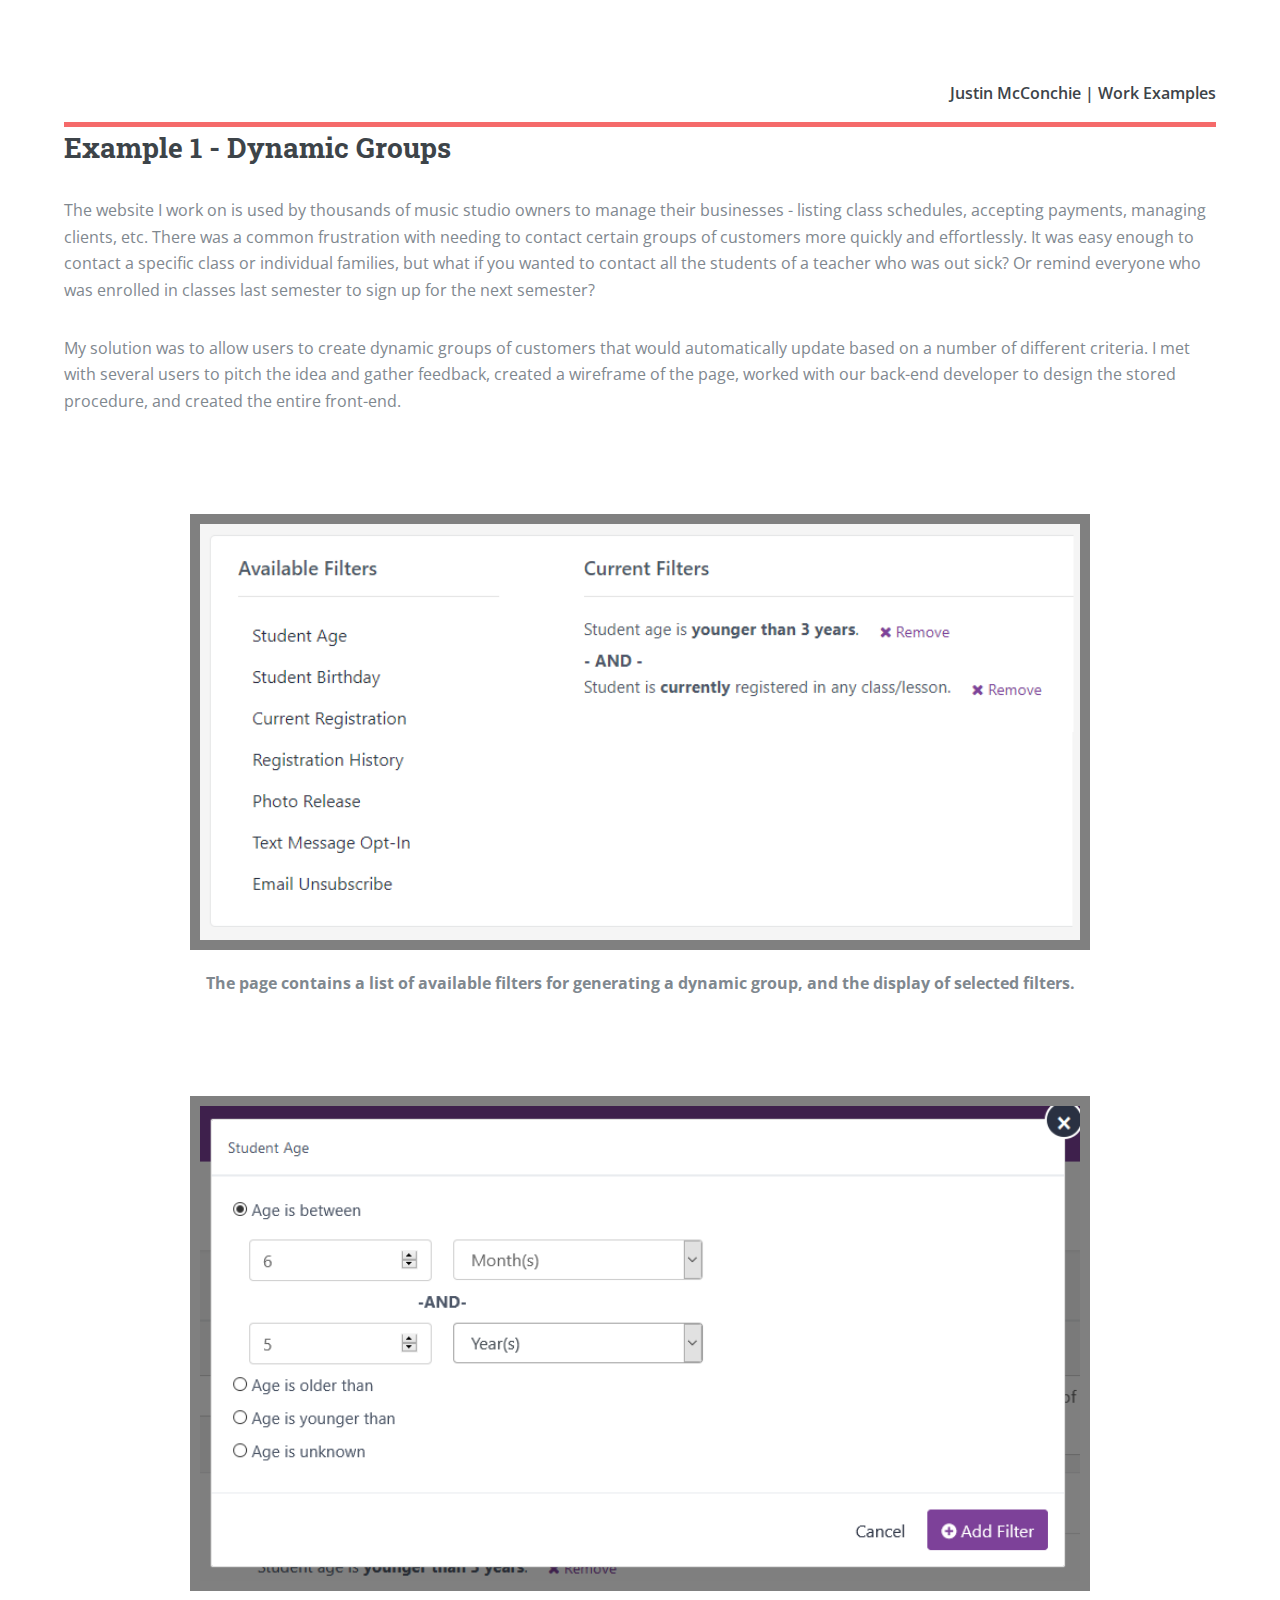
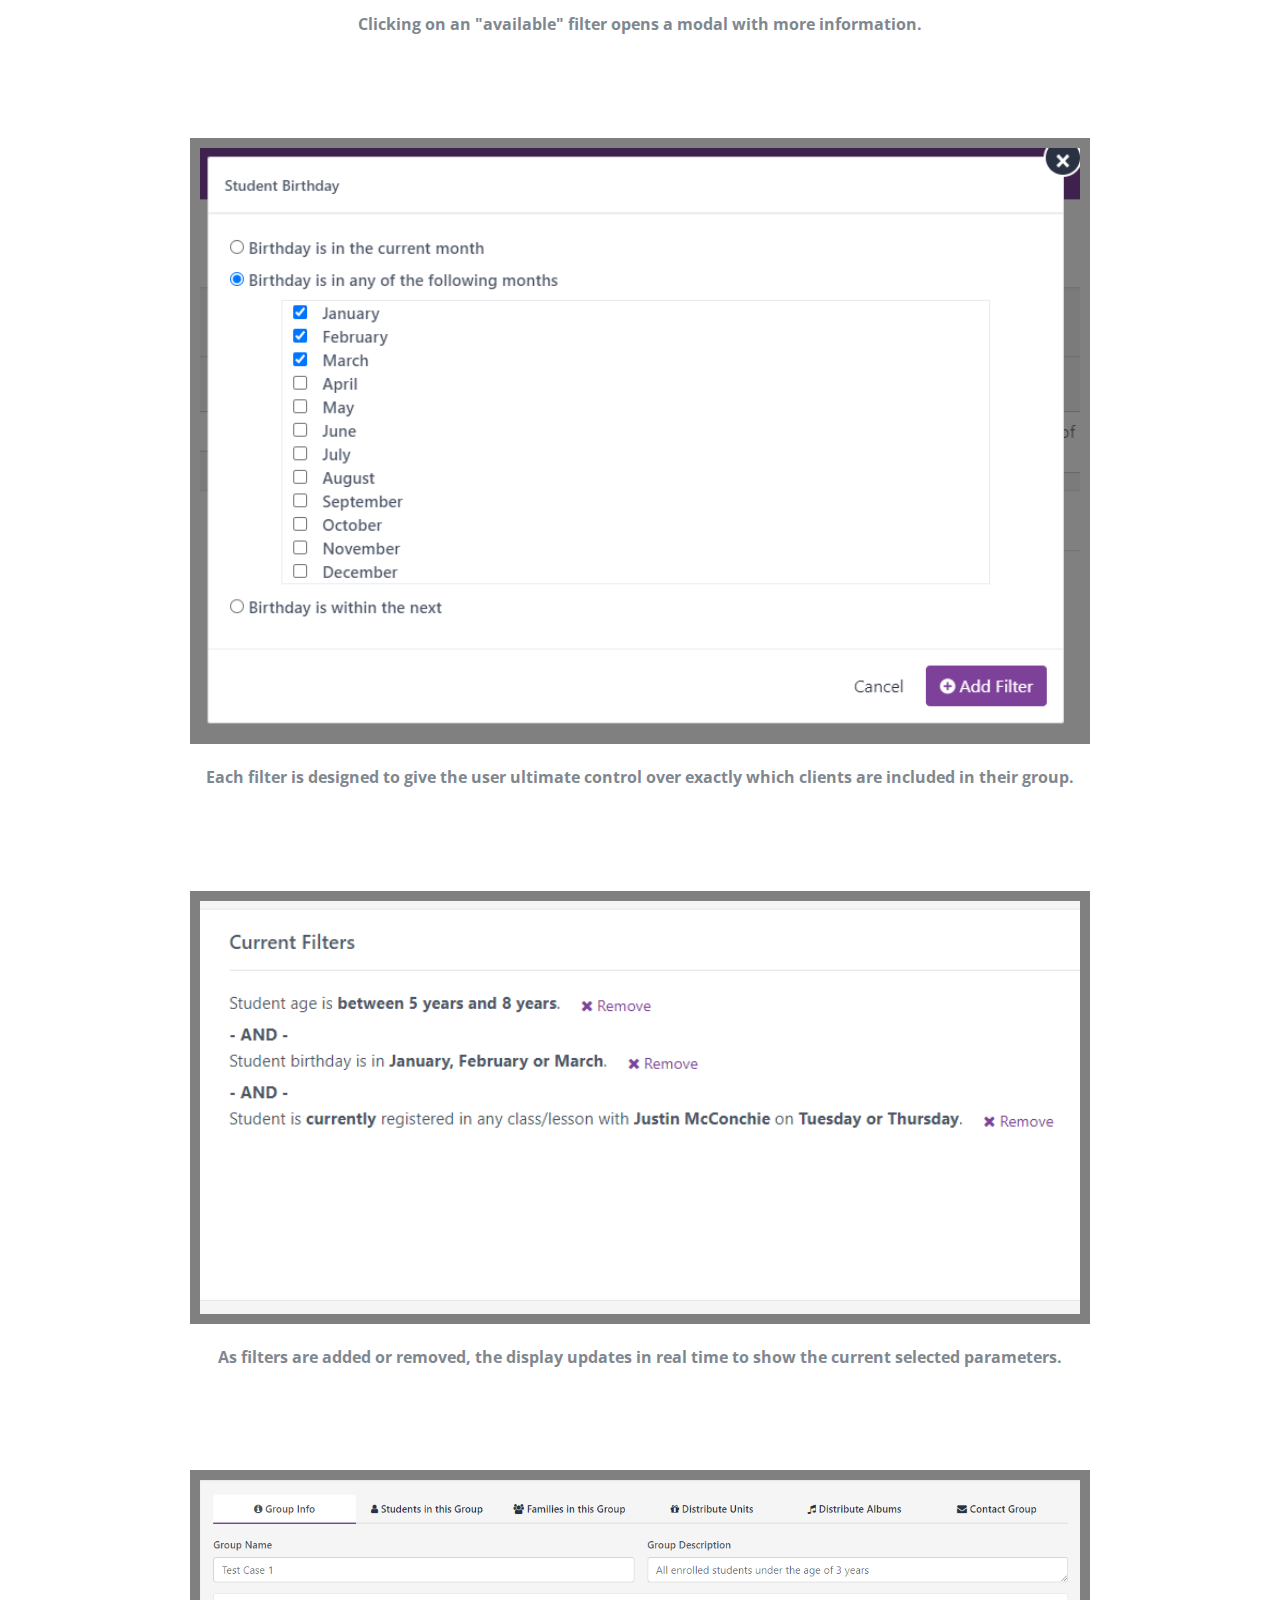
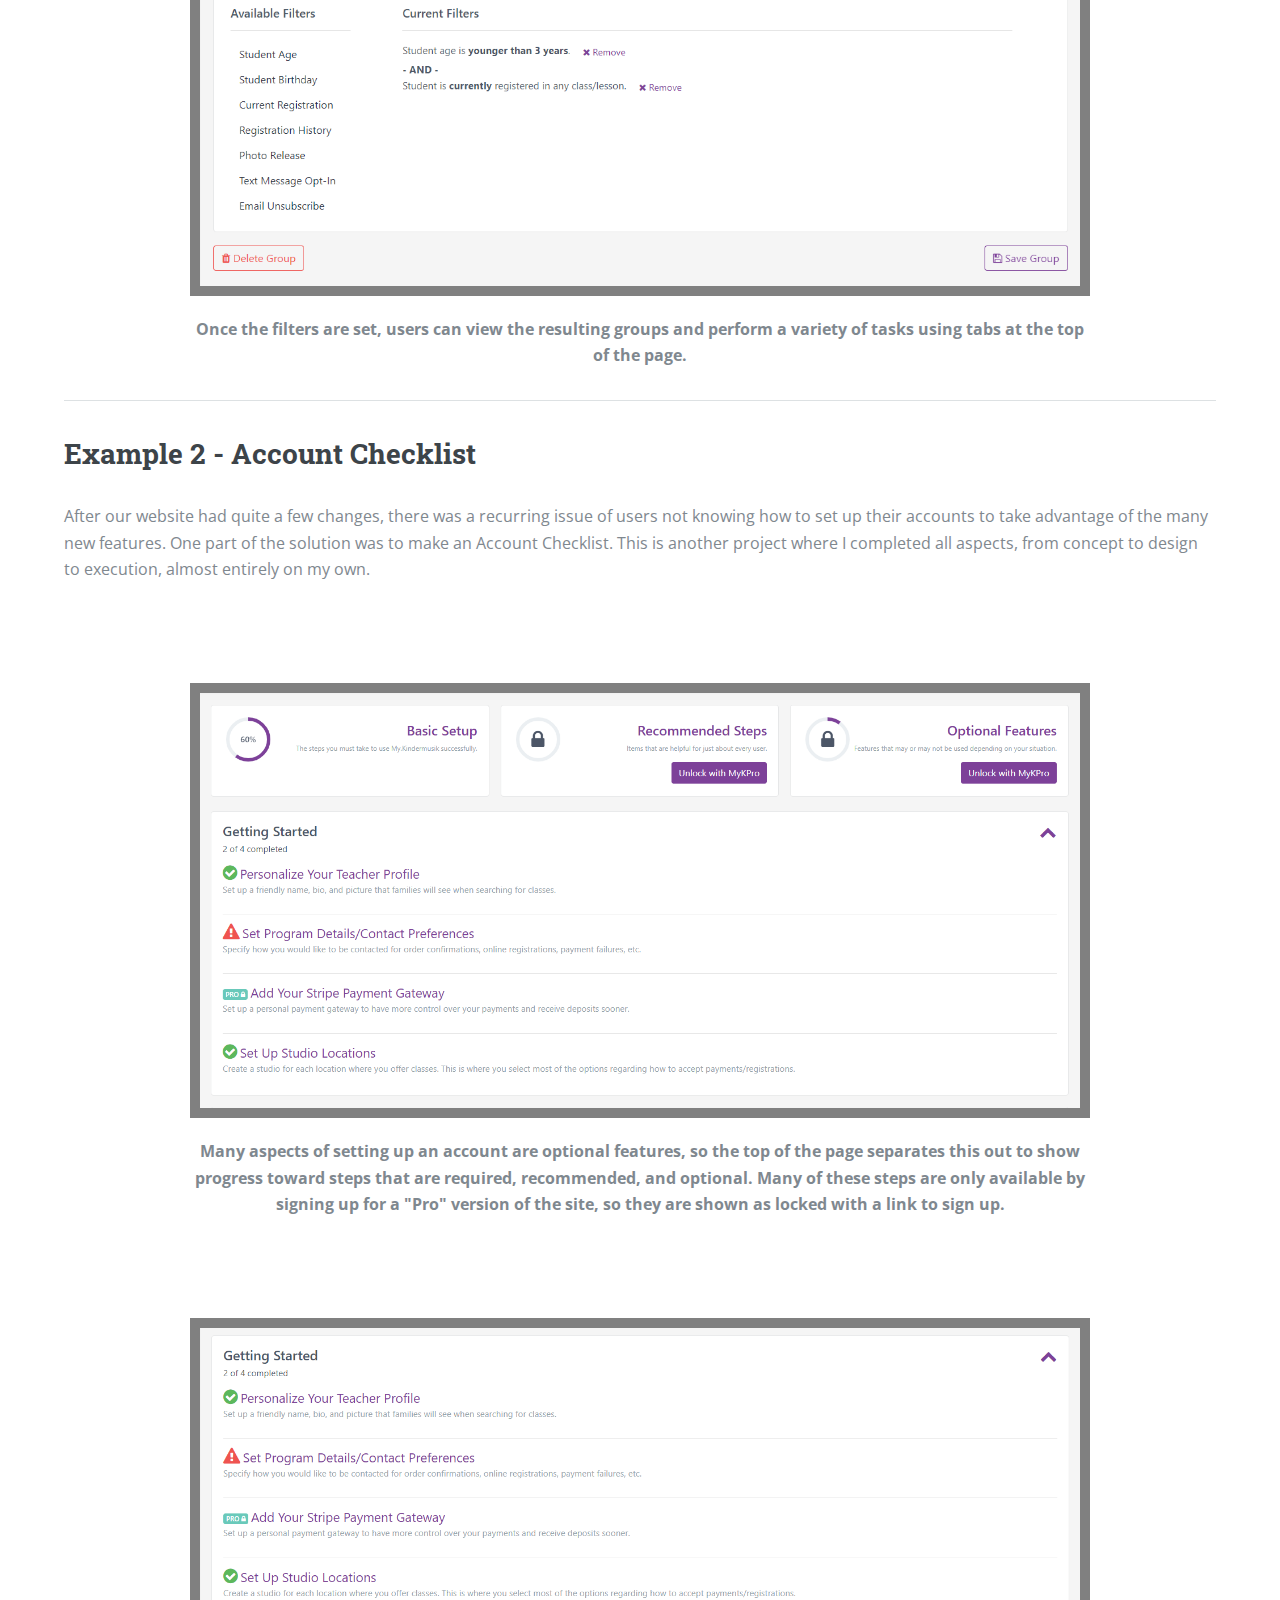
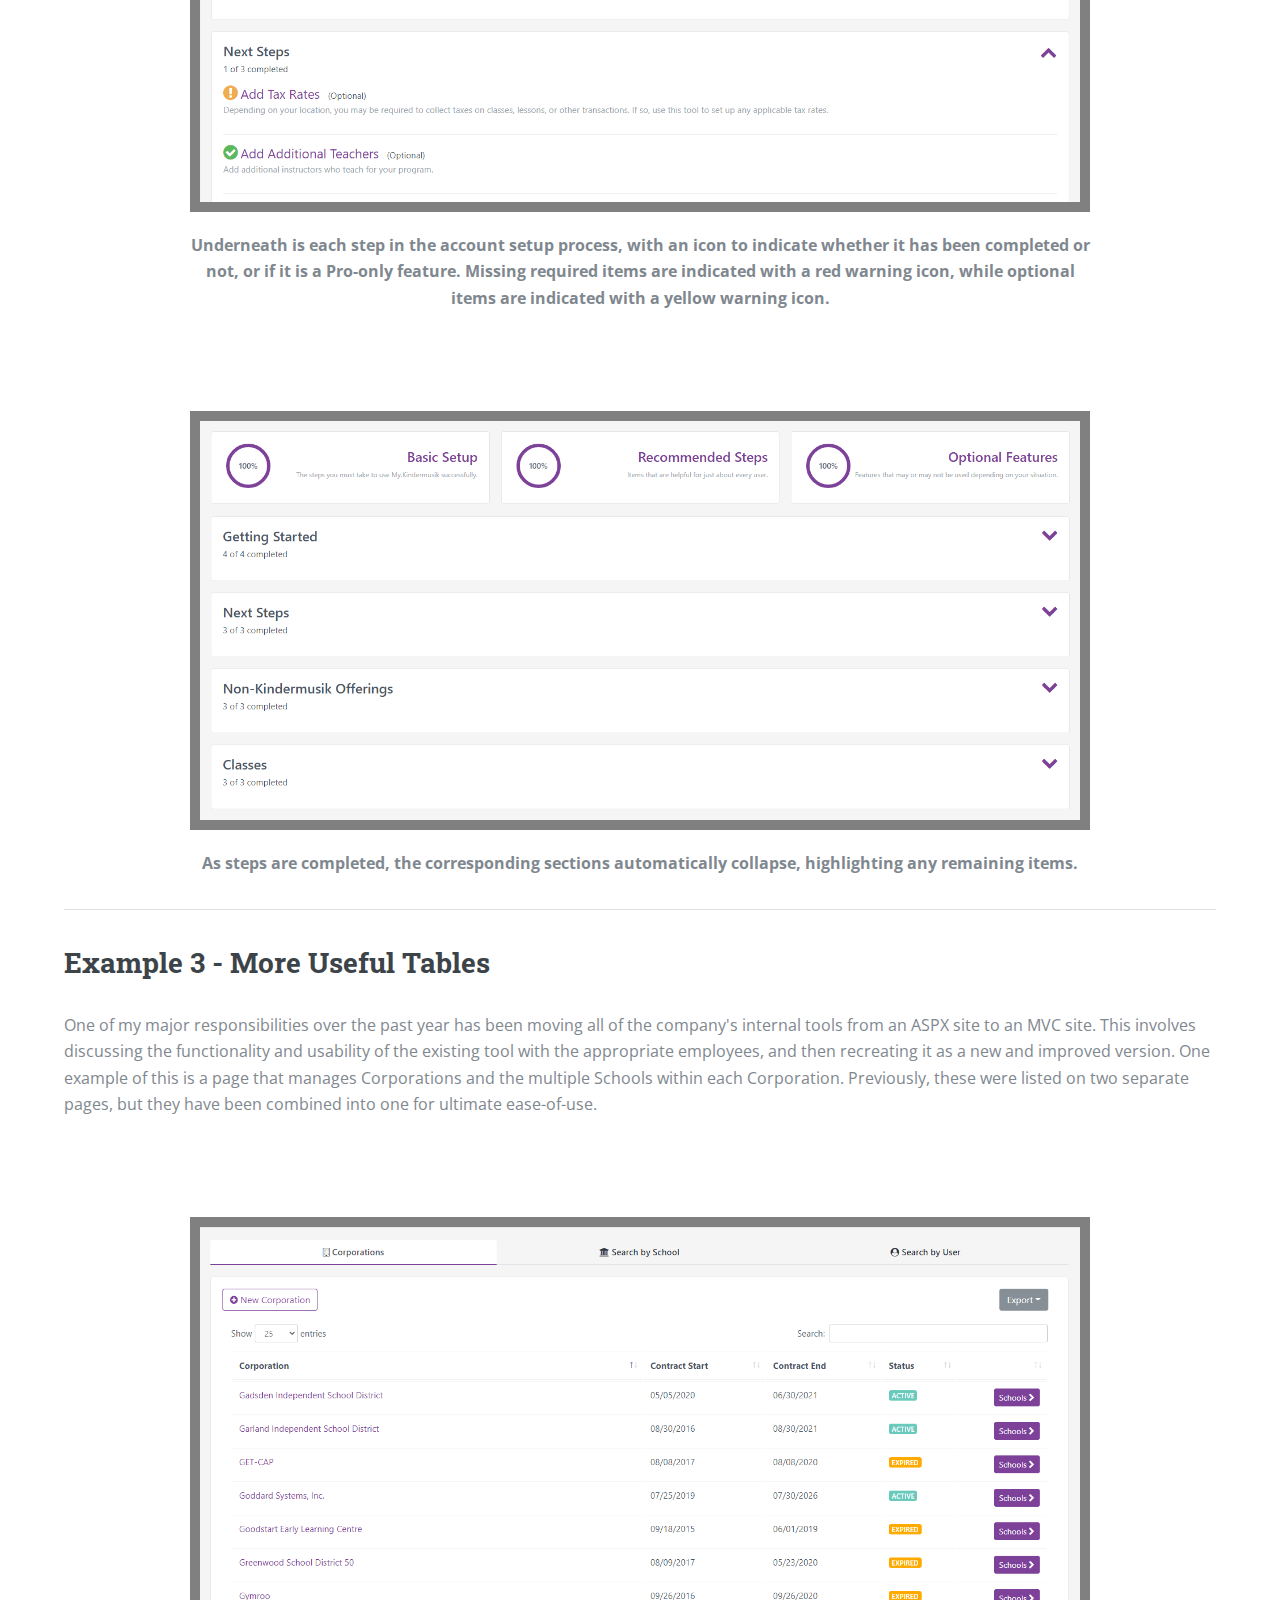
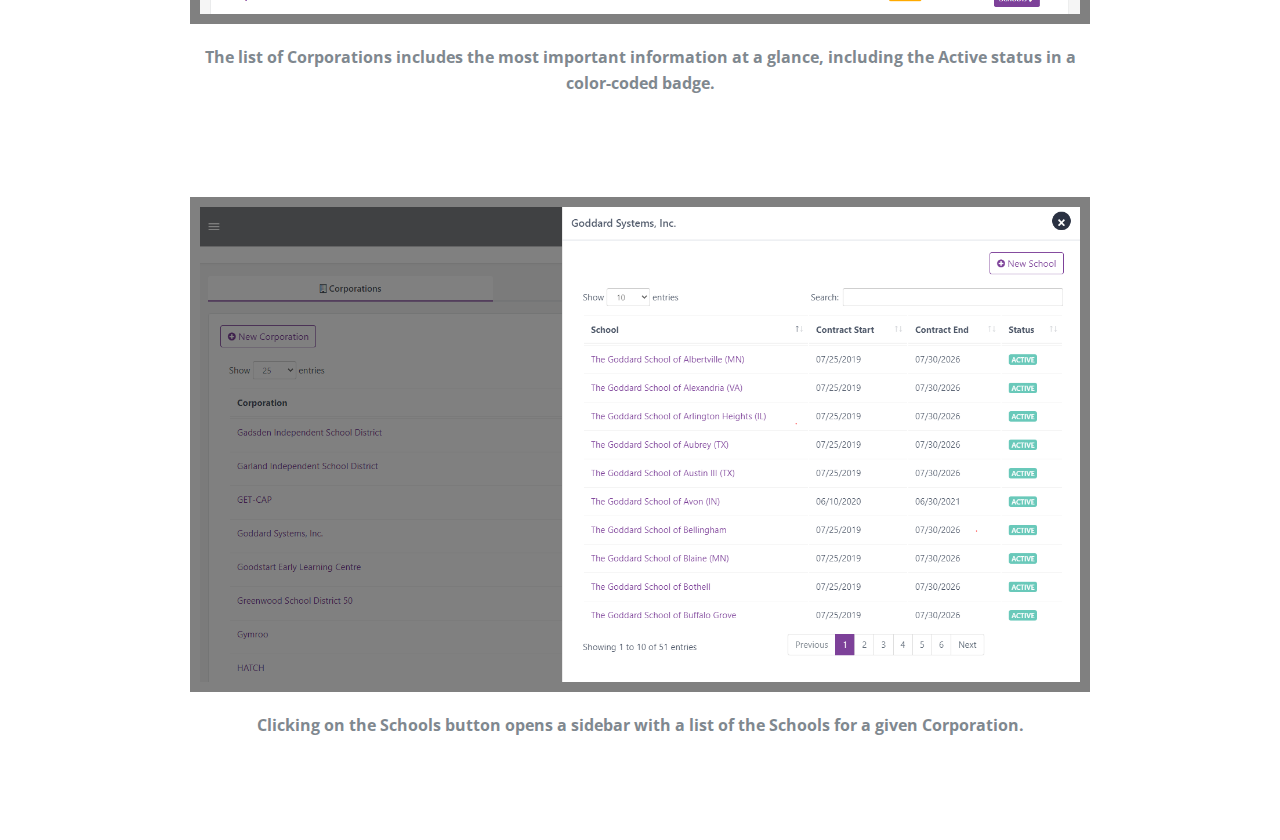
<file: index.html>
﻿<!DOCTYPE HTML>
<!--
    Editorial by HTML5 UP
    html5up.net | @ajlkn
    Free for personal and commercial use under the CCA 3.0 license (html5up.net/license)
-->
<html lang="en">
<head>
    <title>Justin McConchie Work Examples</title>
    <meta charset="utf-8" />
    <meta name="viewport" content="width=device-width, initial-scale=1, user-scalable=no" />

    <link rel="stylesheet" href="assets/css/main.css" />
</head>
<body class="is-preload">
    <style>
        img {
            margin: 100px auto 20px auto;
            display: block;
            max-width: 100%;
            width: 900px;
            border: 10px solid gray;
        }

        .imgDesc {
            text-align: center;
            font-weight: bold;
            margin: 0 auto;
            display: block;
            max-width: 100%;
            width: 900px;
            
        }


    </style>
    <!-- Wrapper -->
    <div id="wrapper">

        <!-- Main -->
        <div id="main" style="margin-bottom:100px;">
            <div class="inner">

                <!-- Header -->
                <header id="header">
                    <strong style="text-align:right !important;">Justin McConchie | Work Examples</strong>
                </header>
                <!-- Banner -->

                <h2>Example 1 - Dynamic Groups</h2>
                <p>
                    The website I work on is used by thousands of music studio owners to manage their businesses - listing class schedules, accepting payments, managing clients, etc. There was a common frustration with needing to contact certain groups of customers more quickly and effortlessly. It was easy enough to contact a specific class or individual families, but what if you wanted to contact all the students of a teacher who was out sick? Or remind everyone who was enrolled in classes last semester to sign up for the next semester?
                </p>
                <p>
                    My solution was to allow users to create dynamic groups of customers that would automatically update based on a number of different criteria. I met with several users to pitch the idea and gather feedback, created a wireframe of the page, worked with our back-end developer to design the stored procedure, and created the entire front-end.
                </p>




                <img src="images/customgroup_1.PNG" alt="Dynamic Group Filters" />
                <p class="imgDesc">The page contains a list of available filters for generating a dynamic group, and the display of selected filters.</p>

                <img src="images/customgroup_2.PNG" alt="Dynamic Group Filters Student Age Modal" />
                <p class="imgDesc">Clicking on an "available" filter opens a modal with more information.</p>

                <img src="images/customgroup_3.PNG" alt="Dynamic Group Filters Student Birthday Modal" />
                <p class="imgDesc">Each filter is designed to give the user ultimate control over exactly which clients are included in their group.</p>

                <img src="images/customgroup_4.PNG" alt="Current Filters List" />
                <p class="imgDesc">As filters are added or removed, the display updates in real time to show the current selected parameters.</p>

                <img src="images/customgroup_5.png" alt="Dynamic Group Filters Whole Page" />
                <p class="imgDesc">Once the filters are set, users can view the resulting groups and perform a variety of tasks using tabs at the top of the page.</p>

                <hr />

                <h2>Example 2 - Account Checklist</h2>
                <p>
                    After our website had quite a few changes, there was a recurring issue of users not knowing how to set up their accounts to take advantage of the many new features. One part of the solution was to make an Account Checklist.

                    This is another project where I completed all aspects, from concept to design to execution, almost entirely on my own.
                </p>


                <img src="images/accountchecklist_1.PNG" alt="Account Checklist Page" />
                <p class="imgDesc">
                    Many aspects of setting up an account are optional features, so the top of the page separates this out to show progress toward steps that are required, recommended, and optional. Many of these steps are only available by signing up for a "Pro" version of the site, so they are shown as locked with a link to sign up.
                </p>

                <img src="images/accountchecklist_2.PNG" alt="Account Checklist Item List" />
                <p class="imgDesc">
                    Underneath is each step in the account setup process, with an icon to indicate whether it has been completed or not, or if it is a Pro-only feature. Missing required items are indicated with a red warning icon, while optional items are indicated with a yellow warning icon.
                </p>

                <img src="images/accountchecklist_3.PNG" alt="Account Checklist Completed" />
                <p class="imgDesc">
                    As steps are completed, the corresponding sections automatically collapse, highlighting any remaining items.
                </p>
                <hr />

                <h2>Example 3 - More Useful Tables</h2>
                <p>
                    One of my major responsibilities over the past year has been moving all of the company's internal tools from an ASPX site to an MVC site. This involves discussing the functionality and usability of the existing tool with the appropriate employees, and then recreating it as a new and improved version.

                    One example of this is a page that manages Corporations and the multiple Schools within each Corporation. Previously, these were listed on two separate pages, but they have been combined into one for ultimate ease-of-use.
                </p>

                <img src="images/schools_1.PNG" alt="List of Corporations" />
                <p class="imgDesc">
                    The list of Corporations includes the most important information at a glance, including the Active status in a color-coded badge.
                </p>

                <img src="images/schools_2.PNG" alt="List of Schools" />
                <p class="imgDesc">
                    Clicking on the Schools button opens a sidebar with a list of the Schools for a given Corporation.
                </p>
            </div>

        </div>
        
    </div>

    <!-- Scripts -->
    <script src="assets/js/jquery.min.js"></script>
    <script src="assets/js/browser.min.js"></script>
    <script src="assets/js/breakpoints.min.js"></script>
    <script src="assets/js/util.js"></script>
    <script src="assets/js/main.js"></script>


</body>
</html>
</file>
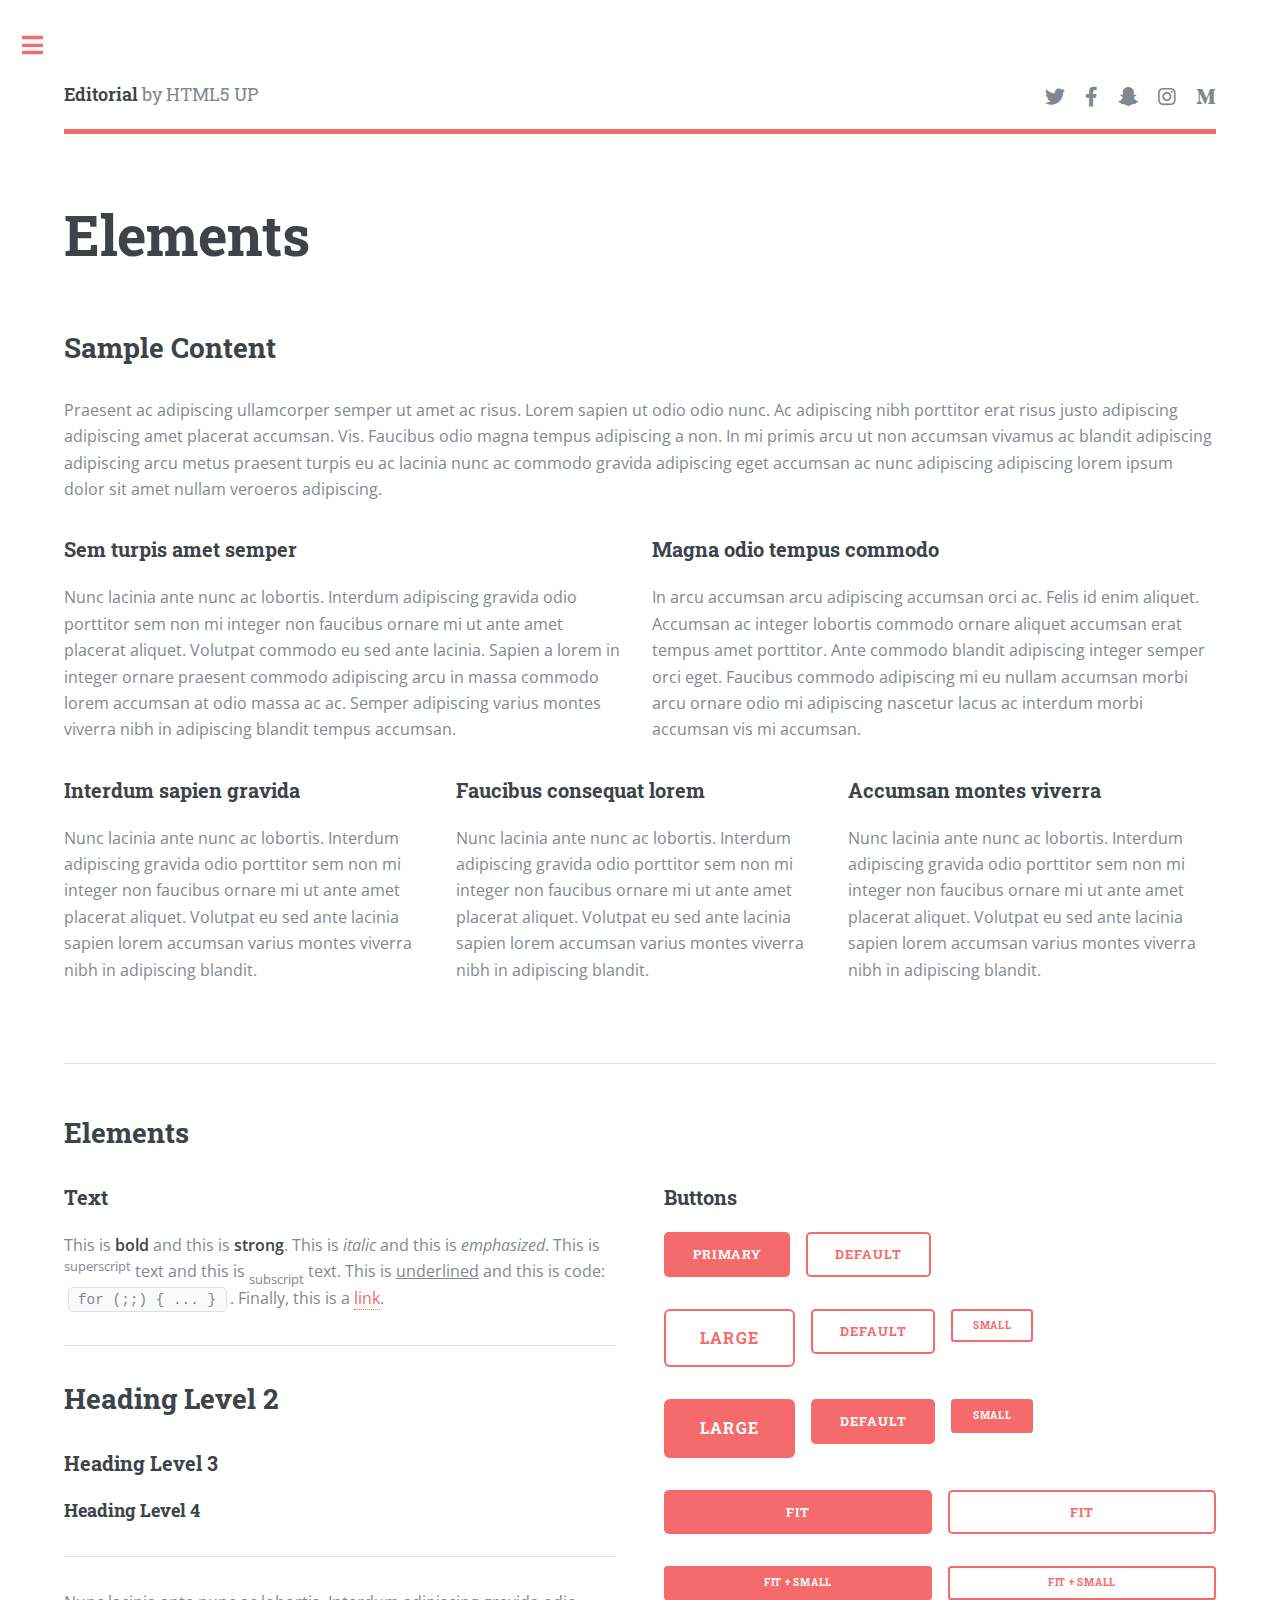
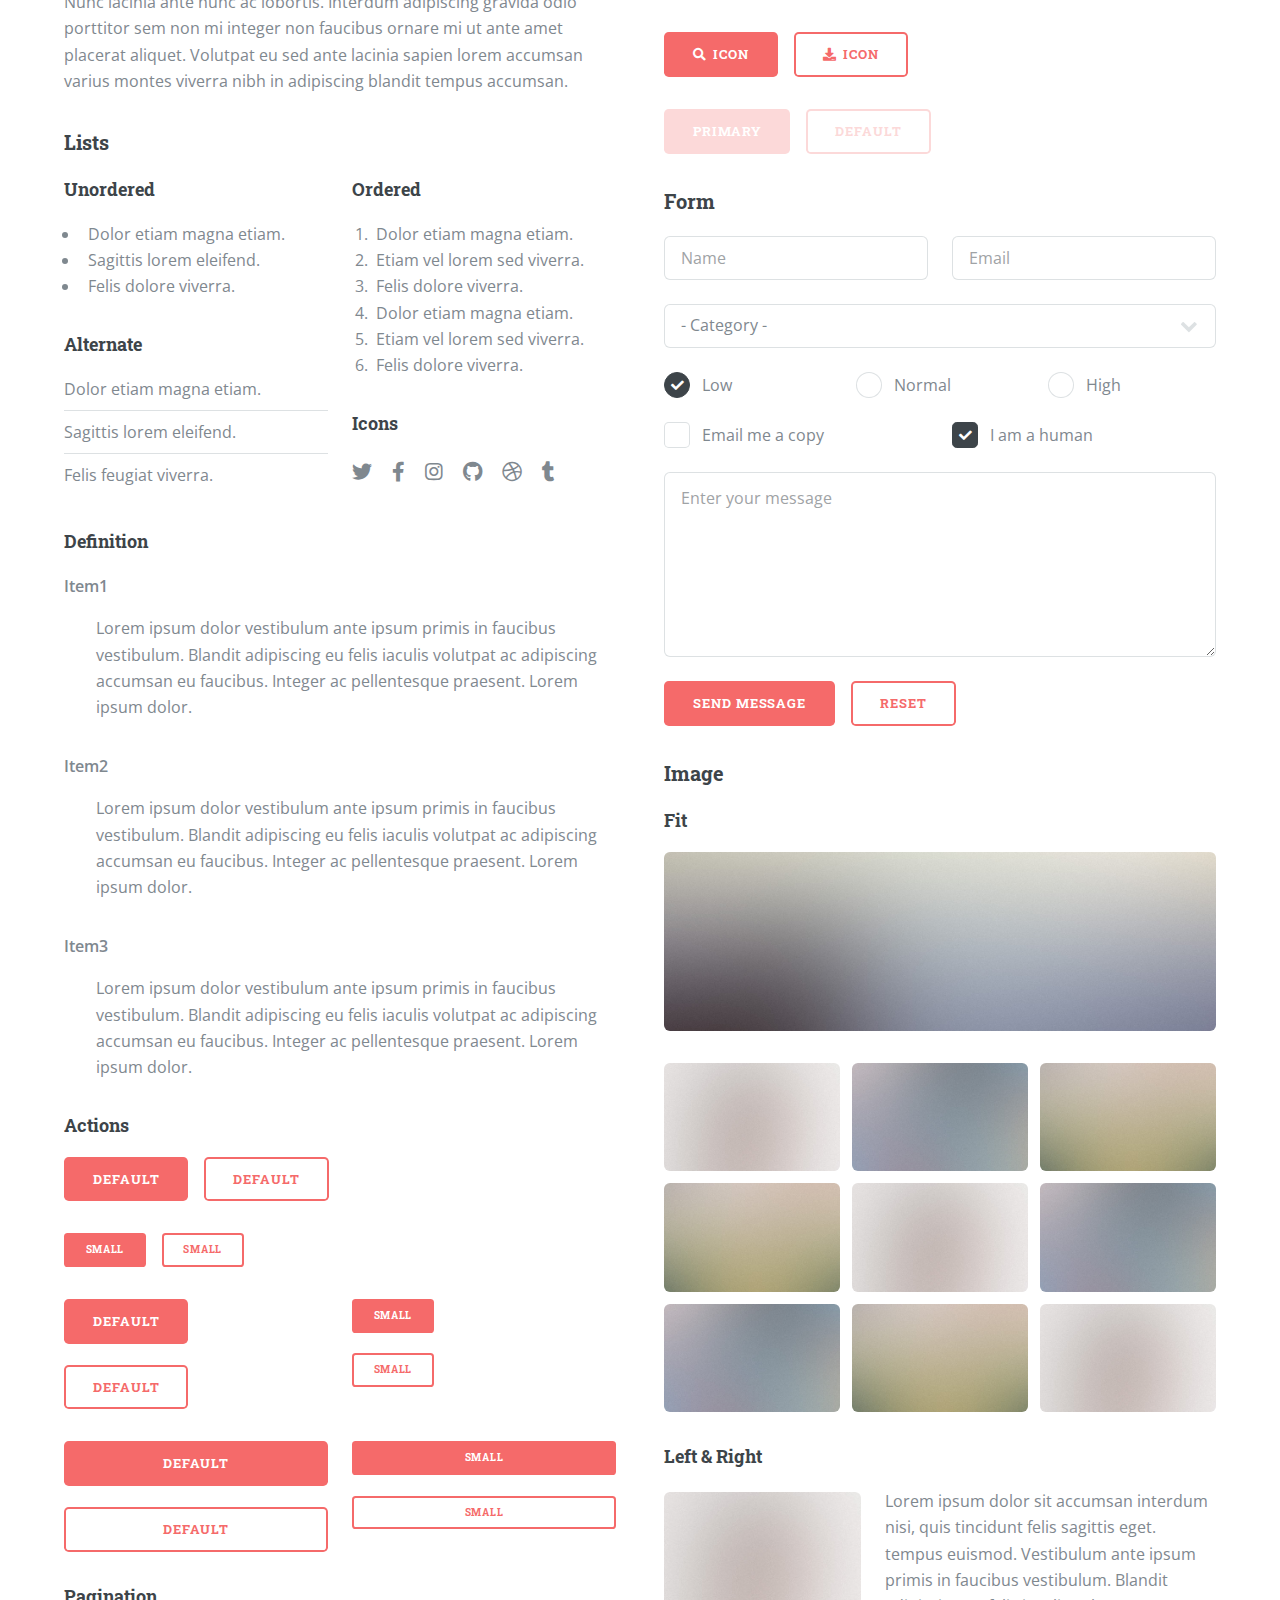
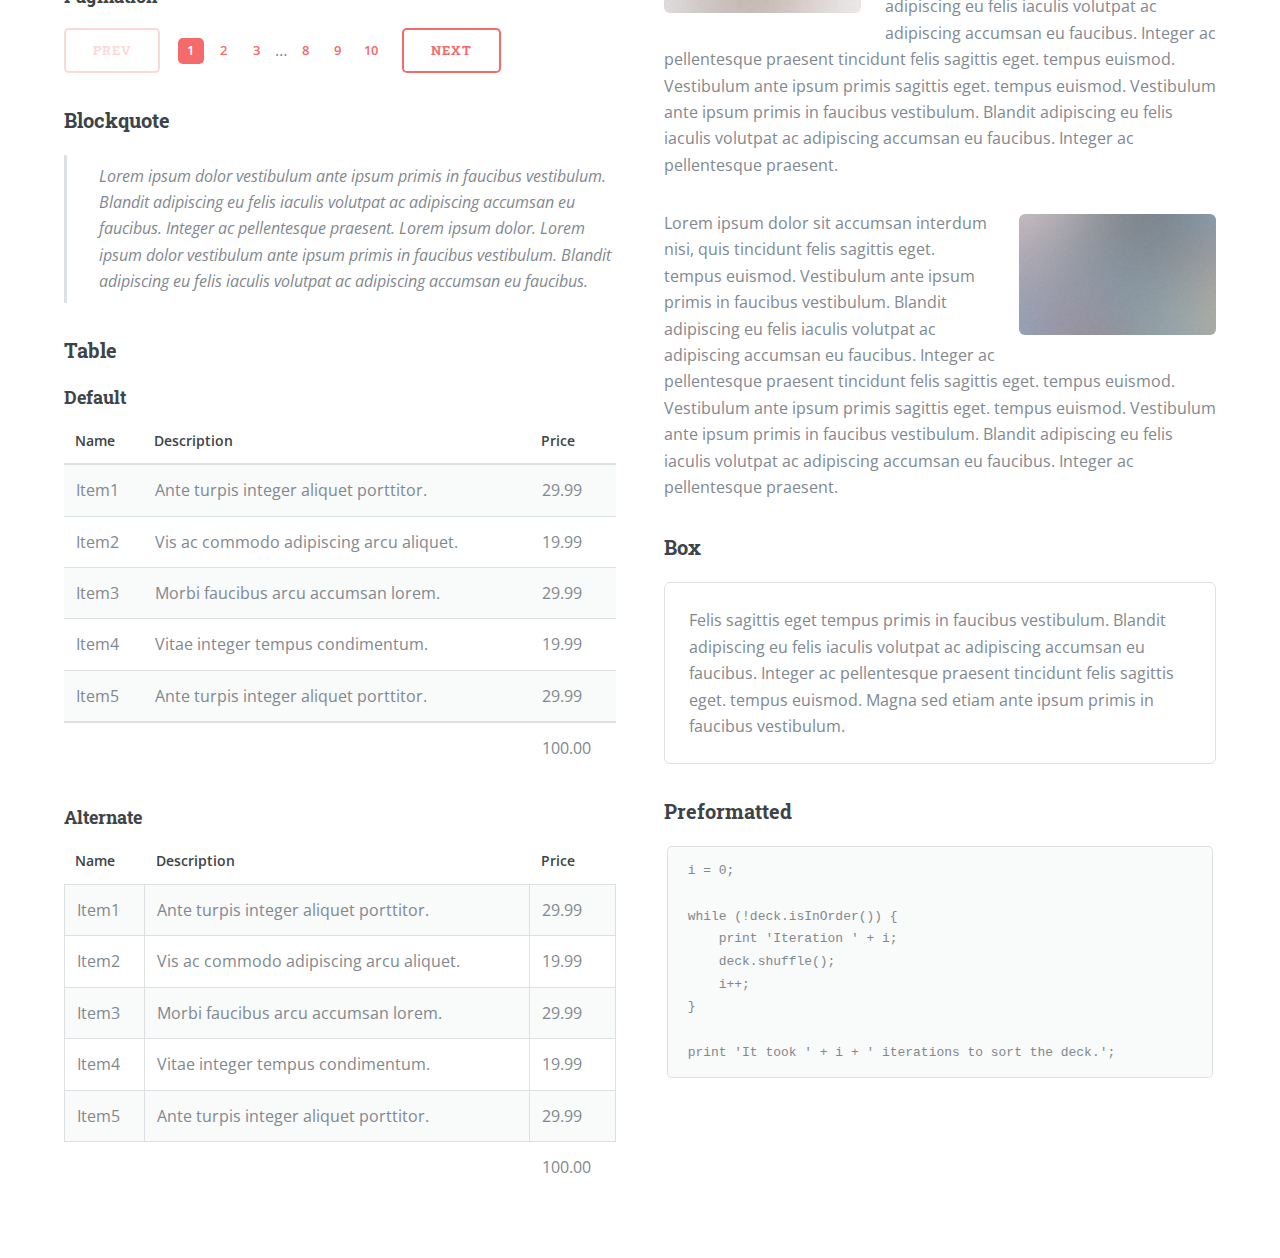
<file: elements.html>
<!DOCTYPE HTML>
<!--
	Editorial by HTML5 UP
	html5up.net | @ajlkn
	Free for personal and commercial use under the CCA 3.0 license (html5up.net/license)
-->
<html>
	<head>
		<title>Elements - Editorial by HTML5 UP</title>
		<meta charset="utf-8" />
		<meta name="viewport" content="width=device-width, initial-scale=1, user-scalable=no" />
		<link rel="stylesheet" href="assets/css/main.css" />
	</head>
	<body class="is-preload">

		<!-- Wrapper -->
			<div id="wrapper">

				<!-- Main -->
					<div id="main">
						<div class="inner">

							<!-- Header -->
								<header id="header">
									<a href="index.html" class="logo"><strong>Editorial</strong> by HTML5 UP</a>
									<ul class="icons">
										<li><a href="#" class="icon brands fa-twitter"><span class="label">Twitter</span></a></li>
										<li><a href="#" class="icon brands fa-facebook-f"><span class="label">Facebook</span></a></li>
										<li><a href="#" class="icon brands fa-snapchat-ghost"><span class="label">Snapchat</span></a></li>
										<li><a href="#" class="icon brands fa-instagram"><span class="label">Instagram</span></a></li>
										<li><a href="#" class="icon brands fa-medium-m"><span class="label">Medium</span></a></li>
									</ul>
								</header>

							<!-- Content -->
								<section>
									<header class="main">
										<h1>Elements</h1>
									</header>

									<!-- Content -->
										<h2 id="content">Sample Content</h2>
										<p>Praesent ac adipiscing ullamcorper semper ut amet ac risus. Lorem sapien ut odio odio nunc. Ac adipiscing nibh porttitor erat risus justo adipiscing adipiscing amet placerat accumsan. Vis. Faucibus odio magna tempus adipiscing a non. In mi primis arcu ut non accumsan vivamus ac blandit adipiscing adipiscing arcu metus praesent turpis eu ac lacinia nunc ac commodo gravida adipiscing eget accumsan ac nunc adipiscing adipiscing lorem ipsum dolor sit amet nullam veroeros adipiscing.</p>
										<div class="row">
											<div class="col-6 col-12-small">
												<h3>Sem turpis amet semper</h3>
												<p>Nunc lacinia ante nunc ac lobortis. Interdum adipiscing gravida odio porttitor sem non mi integer non faucibus ornare mi ut ante amet placerat aliquet. Volutpat commodo eu sed ante lacinia. Sapien a lorem in integer ornare praesent commodo adipiscing arcu in massa commodo lorem accumsan at odio massa ac ac. Semper adipiscing varius montes viverra nibh in adipiscing blandit tempus accumsan.</p>
											</div>
											<div class="col-6 col-12-small">
												<h3>Magna odio tempus commodo</h3>
												<p>In arcu accumsan arcu adipiscing accumsan orci ac. Felis id enim aliquet. Accumsan ac integer lobortis commodo ornare aliquet accumsan erat tempus amet porttitor. Ante commodo blandit adipiscing integer semper orci eget. Faucibus commodo adipiscing mi eu nullam accumsan morbi arcu ornare odio mi adipiscing nascetur lacus ac interdum morbi accumsan vis mi accumsan.</p>
											</div>
											<!-- Break -->
											<div class="col-4 col-12-medium">
												<h3>Interdum sapien gravida</h3>
												<p>Nunc lacinia ante nunc ac lobortis. Interdum adipiscing gravida odio porttitor sem non mi integer non faucibus ornare mi ut ante amet placerat aliquet. Volutpat eu sed ante lacinia sapien lorem accumsan varius montes viverra nibh in adipiscing blandit.</p>
											</div>
											<div class="col-4 col-12-medium">
												<h3>Faucibus consequat lorem</h3>
												<p>Nunc lacinia ante nunc ac lobortis. Interdum adipiscing gravida odio porttitor sem non mi integer non faucibus ornare mi ut ante amet placerat aliquet. Volutpat eu sed ante lacinia sapien lorem accumsan varius montes viverra nibh in adipiscing blandit.</p>
											</div>
											<div class="col-4 col-12-medium">
												<h3>Accumsan montes viverra</h3>
												<p>Nunc lacinia ante nunc ac lobortis. Interdum adipiscing gravida odio porttitor sem non mi integer non faucibus ornare mi ut ante amet placerat aliquet. Volutpat eu sed ante lacinia sapien lorem accumsan varius montes viverra nibh in adipiscing blandit.</p>
											</div>
										</div>

									<hr class="major" />

									<!-- Elements -->
										<h2 id="elements">Elements</h2>
										<div class="row gtr-200">
											<div class="col-6 col-12-medium">

												<!-- Text stuff -->
													<h3>Text</h3>
													<p>This is <b>bold</b> and this is <strong>strong</strong>. This is <i>italic</i> and this is <em>emphasized</em>.
													This is <sup>superscript</sup> text and this is <sub>subscript</sub> text.
													This is <u>underlined</u> and this is code: <code>for (;;) { ... }</code>.
													Finally, this is a <a href="#">link</a>.</p>
													<hr />
													<h2>Heading Level 2</h2>
													<h3>Heading Level 3</h3>
													<h4>Heading Level 4</h4>
													<hr />
													<p>Nunc lacinia ante nunc ac lobortis. Interdum adipiscing gravida odio porttitor sem non mi integer non faucibus ornare mi ut ante amet placerat aliquet. Volutpat eu sed ante lacinia sapien lorem accumsan varius montes viverra nibh in adipiscing blandit tempus accumsan.</p>

												<!-- Lists -->
													<h3>Lists</h3>
													<div class="row">
														<div class="col-6 col-12-small">

															<h4>Unordered</h4>
															<ul>
																<li>Dolor etiam magna etiam.</li>
																<li>Sagittis lorem eleifend.</li>
																<li>Felis dolore viverra.</li>
															</ul>

															<h4>Alternate</h4>
															<ul class="alt">
																<li>Dolor etiam magna etiam.</li>
																<li>Sagittis lorem eleifend.</li>
																<li>Felis feugiat viverra.</li>
															</ul>

														</div>
														<div class="col-6 col-12-small">

															<h4>Ordered</h4>
															<ol>
																<li>Dolor etiam magna etiam.</li>
																<li>Etiam vel lorem sed viverra.</li>
																<li>Felis dolore viverra.</li>
																<li>Dolor etiam magna etiam.</li>
																<li>Etiam vel lorem sed viverra.</li>
																<li>Felis dolore viverra.</li>
															</ol>

															<h4>Icons</h4>
															<ul class="icons">
																<li><a href="#" class="icon brands fa-twitter"><span class="label">Twitter</span></a></li>
																<li><a href="#" class="icon brands fa-facebook-f"><span class="label">Facebook</span></a></li>
																<li><a href="#" class="icon brands fa-instagram"><span class="label">Instagram</span></a></li>
																<li><a href="#" class="icon brands fa-github"><span class="label">Github</span></a></li>
																<li><a href="#" class="icon brands fa-dribbble"><span class="label">Dribbble</span></a></li>
																<li><a href="#" class="icon brands fa-tumblr"><span class="label">Tumblr</span></a></li>
															</ul>

														</div>
													</div>
													<h4>Definition</h4>
													<dl>
														<dt>Item1</dt>
														<dd>
															<p>Lorem ipsum dolor vestibulum ante ipsum primis in faucibus vestibulum. Blandit adipiscing eu felis iaculis volutpat ac adipiscing accumsan eu faucibus. Integer ac pellentesque praesent. Lorem ipsum dolor.</p>
														</dd>
														<dt>Item2</dt>
														<dd>
															<p>Lorem ipsum dolor vestibulum ante ipsum primis in faucibus vestibulum. Blandit adipiscing eu felis iaculis volutpat ac adipiscing accumsan eu faucibus. Integer ac pellentesque praesent. Lorem ipsum dolor.</p>
														</dd>
														<dt>Item3</dt>
														<dd>
															<p>Lorem ipsum dolor vestibulum ante ipsum primis in faucibus vestibulum. Blandit adipiscing eu felis iaculis volutpat ac adipiscing accumsan eu faucibus. Integer ac pellentesque praesent. Lorem ipsum dolor.</p>
														</dd>
													</dl>

													<h4>Actions</h4>
													<ul class="actions">
														<li><a href="#" class="button primary">Default</a></li>
														<li><a href="#" class="button">Default</a></li>
													</ul>
													<ul class="actions small">
														<li><a href="#" class="button primary small">Small</a></li>
														<li><a href="#" class="button small">Small</a></li>
													</ul>
													<div class="row">
														<div class="col-6 col-12-small">
															<ul class="actions stacked">
																<li><a href="#" class="button primary">Default</a></li>
																<li><a href="#" class="button">Default</a></li>
															</ul>
														</div>
														<div class="col-6 col-12-small">
															<ul class="actions stacked">
																<li><a href="#" class="button primary small">Small</a></li>
																<li><a href="#" class="button small">Small</a></li>
															</ul>
														</div>
														<div class="col-6 col-12-small">
															<ul class="actions stacked">
																<li><a href="#" class="button primary fit">Default</a></li>
																<li><a href="#" class="button fit">Default</a></li>
															</ul>
														</div>
														<div class="col-6 col-12-small">
															<ul class="actions stacked">
																<li><a href="#" class="button primary small fit">Small</a></li>
																<li><a href="#" class="button small fit">Small</a></li>
															</ul>
														</div>
													</div>

													<h4>Pagination</h4>
													<ul class="pagination">
														<li><span class="button disabled">Prev</span></li>
														<li><a href="#" class="page active">1</a></li>
														<li><a href="#" class="page">2</a></li>
														<li><a href="#" class="page">3</a></li>
														<li><span>&hellip;</span></li>
														<li><a href="#" class="page">8</a></li>
														<li><a href="#" class="page">9</a></li>
														<li><a href="#" class="page">10</a></li>
														<li><a href="#" class="button">Next</a></li>
													</ul>

												<!-- Blockquote -->
													<h3>Blockquote</h3>
													<blockquote>Lorem ipsum dolor vestibulum ante ipsum primis in faucibus vestibulum. Blandit adipiscing eu felis iaculis volutpat ac adipiscing accumsan eu faucibus. Integer ac pellentesque praesent. Lorem ipsum dolor. Lorem ipsum dolor vestibulum ante ipsum primis in faucibus vestibulum. Blandit adipiscing eu felis iaculis volutpat ac adipiscing accumsan eu faucibus.</blockquote>

												<!-- Table -->
													<h3>Table</h3>

													<h4>Default</h4>
													<div class="table-wrapper">
														<table>
															<thead>
																<tr>
																	<th>Name</th>
																	<th>Description</th>
																	<th>Price</th>
																</tr>
															</thead>
															<tbody>
																<tr>
																	<td>Item1</td>
																	<td>Ante turpis integer aliquet porttitor.</td>
																	<td>29.99</td>
																</tr>
																<tr>
																	<td>Item2</td>
																	<td>Vis ac commodo adipiscing arcu aliquet.</td>
																	<td>19.99</td>
																</tr>
																<tr>
																	<td>Item3</td>
																	<td> Morbi faucibus arcu accumsan lorem.</td>
																	<td>29.99</td>
																</tr>
																<tr>
																	<td>Item4</td>
																	<td>Vitae integer tempus condimentum.</td>
																	<td>19.99</td>
																</tr>
																<tr>
																	<td>Item5</td>
																	<td>Ante turpis integer aliquet porttitor.</td>
																	<td>29.99</td>
																</tr>
															</tbody>
															<tfoot>
																<tr>
																	<td colspan="2"></td>
																	<td>100.00</td>
																</tr>
															</tfoot>
														</table>
													</div>

													<h4>Alternate</h4>
													<div class="table-wrapper">
														<table class="alt">
															<thead>
																<tr>
																	<th>Name</th>
																	<th>Description</th>
																	<th>Price</th>
																</tr>
															</thead>
															<tbody>
																<tr>
																	<td>Item1</td>
																	<td>Ante turpis integer aliquet porttitor.</td>
																	<td>29.99</td>
																</tr>
																<tr>
																	<td>Item2</td>
																	<td>Vis ac commodo adipiscing arcu aliquet.</td>
																	<td>19.99</td>
																</tr>
																<tr>
																	<td>Item3</td>
																	<td> Morbi faucibus arcu accumsan lorem.</td>
																	<td>29.99</td>
																</tr>
																<tr>
																	<td>Item4</td>
																	<td>Vitae integer tempus condimentum.</td>
																	<td>19.99</td>
																</tr>
																<tr>
																	<td>Item5</td>
																	<td>Ante turpis integer aliquet porttitor.</td>
																	<td>29.99</td>
																</tr>
															</tbody>
															<tfoot>
																<tr>
																	<td colspan="2"></td>
																	<td>100.00</td>
																</tr>
															</tfoot>
														</table>
													</div>

											</div>
											<div class="col-6 col-12-medium">

												<!-- Buttons -->
													<h3>Buttons</h3>
													<ul class="actions">
														<li><a href="#" class="button primary">Primary</a></li>
														<li><a href="#" class="button">Default</a></li>
													</ul>
													<ul class="actions">
														<li><a href="#" class="button large">Large</a></li>
														<li><a href="#" class="button">Default</a></li>
														<li><a href="#" class="button small">Small</a></li>
													</ul>
													<ul class="actions">
														<li><a href="#" class="button primary large">Large</a></li>
														<li><a href="#" class="button primary">Default</a></li>
														<li><a href="#" class="button primary small">Small</a></li>
													</ul>
													<ul class="actions fit">
														<li><a href="#" class="button primary fit">Fit</a></li>
														<li><a href="#" class="button fit">Fit</a></li>
													</ul>
													<ul class="actions fit small">
														<li><a href="#" class="button primary fit small">Fit + Small</a></li>
														<li><a href="#" class="button fit small">Fit + Small</a></li>
													</ul>
													<ul class="actions">
														<li><a href="#" class="button primary icon solid fa-search">Icon</a></li>
														<li><a href="#" class="button icon solid fa-download">Icon</a></li>
													</ul>
													<ul class="actions">
														<li><span class="button primary disabled">Primary</span></li>
														<li><span class="button disabled">Default</span></li>
													</ul>

												<!-- Form -->
													<h3>Form</h3>

													<form method="post" action="#">
														<div class="row gtr-uniform">
															<div class="col-6 col-12-xsmall">
																<input type="text" name="demo-name" id="demo-name" value="" placeholder="Name" />
															</div>
															<div class="col-6 col-12-xsmall">
																<input type="email" name="demo-email" id="demo-email" value="" placeholder="Email" />
															</div>
															<!-- Break -->
															<div class="col-12">
																<select name="demo-category" id="demo-category">
																	<option value="">- Category -</option>
																	<option value="1">Manufacturing</option>
																	<option value="1">Shipping</option>
																	<option value="1">Administration</option>
																	<option value="1">Human Resources</option>
																</select>
															</div>
															<!-- Break -->
															<div class="col-4 col-12-small">
																<input type="radio" id="demo-priority-low" name="demo-priority" checked>
																<label for="demo-priority-low">Low</label>
															</div>
															<div class="col-4 col-12-small">
																<input type="radio" id="demo-priority-normal" name="demo-priority">
																<label for="demo-priority-normal">Normal</label>
															</div>
															<div class="col-4 col-12-small">
																<input type="radio" id="demo-priority-high" name="demo-priority">
																<label for="demo-priority-high">High</label>
															</div>
															<!-- Break -->
															<div class="col-6 col-12-small">
																<input type="checkbox" id="demo-copy" name="demo-copy">
																<label for="demo-copy">Email me a copy</label>
															</div>
															<div class="col-6 col-12-small">
																<input type="checkbox" id="demo-human" name="demo-human" checked>
																<label for="demo-human">I am a human</label>
															</div>
															<!-- Break -->
															<div class="col-12">
																<textarea name="demo-message" id="demo-message" placeholder="Enter your message" rows="6"></textarea>
															</div>
															<!-- Break -->
															<div class="col-12">
																<ul class="actions">
																	<li><input type="submit" value="Send Message" class="primary" /></li>
																	<li><input type="reset" value="Reset" /></li>
																</ul>
															</div>
														</div>
													</form>

												<!-- Image -->
													<h3>Image</h3>

													<h4>Fit</h4>
													<span class="image fit"><img src="images/pic11.jpg" alt="" /></span>
													<div class="box alt">
														<div class="row gtr-50 gtr-uniform">
															<div class="col-4"><span class="image fit"><img src="images/pic01.jpg" alt="" /></span></div>
															<div class="col-4"><span class="image fit"><img src="images/pic02.jpg" alt="" /></span></div>
															<div class="col-4"><span class="image fit"><img src="images/pic03.jpg" alt="" /></span></div>
															<!-- Break -->
															<div class="col-4"><span class="image fit"><img src="images/pic03.jpg" alt="" /></span></div>
															<div class="col-4"><span class="image fit"><img src="images/pic01.jpg" alt="" /></span></div>
															<div class="col-4"><span class="image fit"><img src="images/pic02.jpg" alt="" /></span></div>
															<!-- Break -->
															<div class="col-4"><span class="image fit"><img src="images/pic02.jpg" alt="" /></span></div>
															<div class="col-4"><span class="image fit"><img src="images/pic03.jpg" alt="" /></span></div>
															<div class="col-4"><span class="image fit"><img src="images/pic01.jpg" alt="" /></span></div>
														</div>
													</div>

													<h4>Left &amp; Right</h4>
													<p><span class="image left"><img src="images/pic01.jpg" alt="" /></span>Lorem ipsum dolor sit accumsan interdum nisi, quis tincidunt felis sagittis eget. tempus euismod. Vestibulum ante ipsum primis in faucibus vestibulum. Blandit adipiscing eu felis iaculis volutpat ac adipiscing accumsan eu faucibus. Integer ac pellentesque praesent tincidunt felis sagittis eget. tempus euismod. Vestibulum ante ipsum primis sagittis eget. tempus euismod. Vestibulum ante ipsum primis in faucibus vestibulum. Blandit adipiscing eu felis iaculis volutpat ac adipiscing accumsan eu faucibus. Integer ac pellentesque praesent.</p>
													<p><span class="image right"><img src="images/pic02.jpg" alt="" /></span>Lorem ipsum dolor sit accumsan interdum nisi, quis tincidunt felis sagittis eget. tempus euismod. Vestibulum ante ipsum primis in faucibus vestibulum. Blandit adipiscing eu felis iaculis volutpat ac adipiscing accumsan eu faucibus. Integer ac pellentesque praesent tincidunt felis sagittis eget. tempus euismod. Vestibulum ante ipsum primis sagittis eget. tempus euismod. Vestibulum ante ipsum primis in faucibus vestibulum. Blandit adipiscing eu felis iaculis volutpat ac adipiscing accumsan eu faucibus. Integer ac pellentesque praesent.</p>

												<!-- Box -->
													<h3>Box</h3>
													<div class="box">
														<p>Felis sagittis eget tempus primis in faucibus vestibulum. Blandit adipiscing eu felis iaculis volutpat ac adipiscing accumsan eu faucibus. Integer ac pellentesque praesent tincidunt felis sagittis eget. tempus euismod. Magna sed etiam ante ipsum primis in faucibus vestibulum.</p>
													</div>

												<!-- Preformatted Code -->
													<h3>Preformatted</h3>
													<pre><code>i = 0;

while (!deck.isInOrder()) {
    print 'Iteration ' + i;
    deck.shuffle();
    i++;
}

print 'It took ' + i + ' iterations to sort the deck.';
</code></pre>

											</div>
										</div>

								</section>

						</div>
					</div>

				<!-- Sidebar -->
					<div id="sidebar">
						<div class="inner">

							<!-- Search -->
								<section id="search" class="alt">
									<form method="post" action="#">
										<input type="text" name="query" id="query" placeholder="Search" />
									</form>
								</section>

							<!-- Menu -->
								<nav id="menu">
									<header class="major">
										<h2>Menu</h2>
									</header>
									<ul>
										<li><a href="index.html">Homepage</a></li>
										<li><a href="generic.html">Generic</a></li>
										<li><a href="elements.html">Elements</a></li>
										<li>
											<span class="opener">Submenu</span>
											<ul>
												<li><a href="#">Lorem Dolor</a></li>
												<li><a href="#">Ipsum Adipiscing</a></li>
												<li><a href="#">Tempus Magna</a></li>
												<li><a href="#">Feugiat Veroeros</a></li>
											</ul>
										</li>
										<li><a href="#">Etiam Dolore</a></li>
										<li><a href="#">Adipiscing</a></li>
										<li>
											<span class="opener">Another Submenu</span>
											<ul>
												<li><a href="#">Lorem Dolor</a></li>
												<li><a href="#">Ipsum Adipiscing</a></li>
												<li><a href="#">Tempus Magna</a></li>
												<li><a href="#">Feugiat Veroeros</a></li>
											</ul>
										</li>
										<li><a href="#">Maximus Erat</a></li>
										<li><a href="#">Sapien Mauris</a></li>
										<li><a href="#">Amet Lacinia</a></li>
									</ul>
								</nav>

							<!-- Section -->
								<section>
									<header class="major">
										<h2>Ante interdum</h2>
									</header>
									<div class="mini-posts">
										<article>
											<a href="#" class="image"><img src="images/pic07.jpg" alt="" /></a>
											<p>Aenean ornare velit lacus, ac varius enim lorem ullamcorper dolore aliquam.</p>
										</article>
										<article>
											<a href="#" class="image"><img src="images/pic08.jpg" alt="" /></a>
											<p>Aenean ornare velit lacus, ac varius enim lorem ullamcorper dolore aliquam.</p>
										</article>
										<article>
											<a href="#" class="image"><img src="images/pic09.jpg" alt="" /></a>
											<p>Aenean ornare velit lacus, ac varius enim lorem ullamcorper dolore aliquam.</p>
										</article>
									</div>
									<ul class="actions">
										<li><a href="#" class="button">More</a></li>
									</ul>
								</section>

							<!-- Section -->
								<section>
									<header class="major">
										<h2>Get in touch</h2>
									</header>
									<p>Sed varius enim lorem ullamcorper dolore aliquam aenean ornare velit lacus, ac varius enim lorem ullamcorper dolore. Proin sed aliquam facilisis ante interdum. Sed nulla amet lorem feugiat tempus aliquam.</p>
									<ul class="contact">
										<li class="icon solid fa-envelope"><a href="#">information@untitled.tld</a></li>
										<li class="icon solid fa-phone">(000) 000-0000</li>
										<li class="icon solid fa-home">1234 Somewhere Road #8254<br />
										Nashville, TN 00000-0000</li>
									</ul>
								</section>

							<!-- Footer -->
								<footer id="footer">
									<p class="copyright">&copy; Untitled. All rights reserved. Demo Images: <a href="https://unsplash.com">Unsplash</a>. Design: <a href="https://html5up.net">HTML5 UP</a>.</p>
								</footer>

						</div>
					</div>

			</div>

		<!-- Scripts -->
			<script src="assets/js/jquery.min.js"></script>
			<script src="assets/js/browser.min.js"></script>
			<script src="assets/js/breakpoints.min.js"></script>
			<script src="assets/js/util.js"></script>
			<script src="assets/js/main.js"></script>

	</body>
</html>
</file>
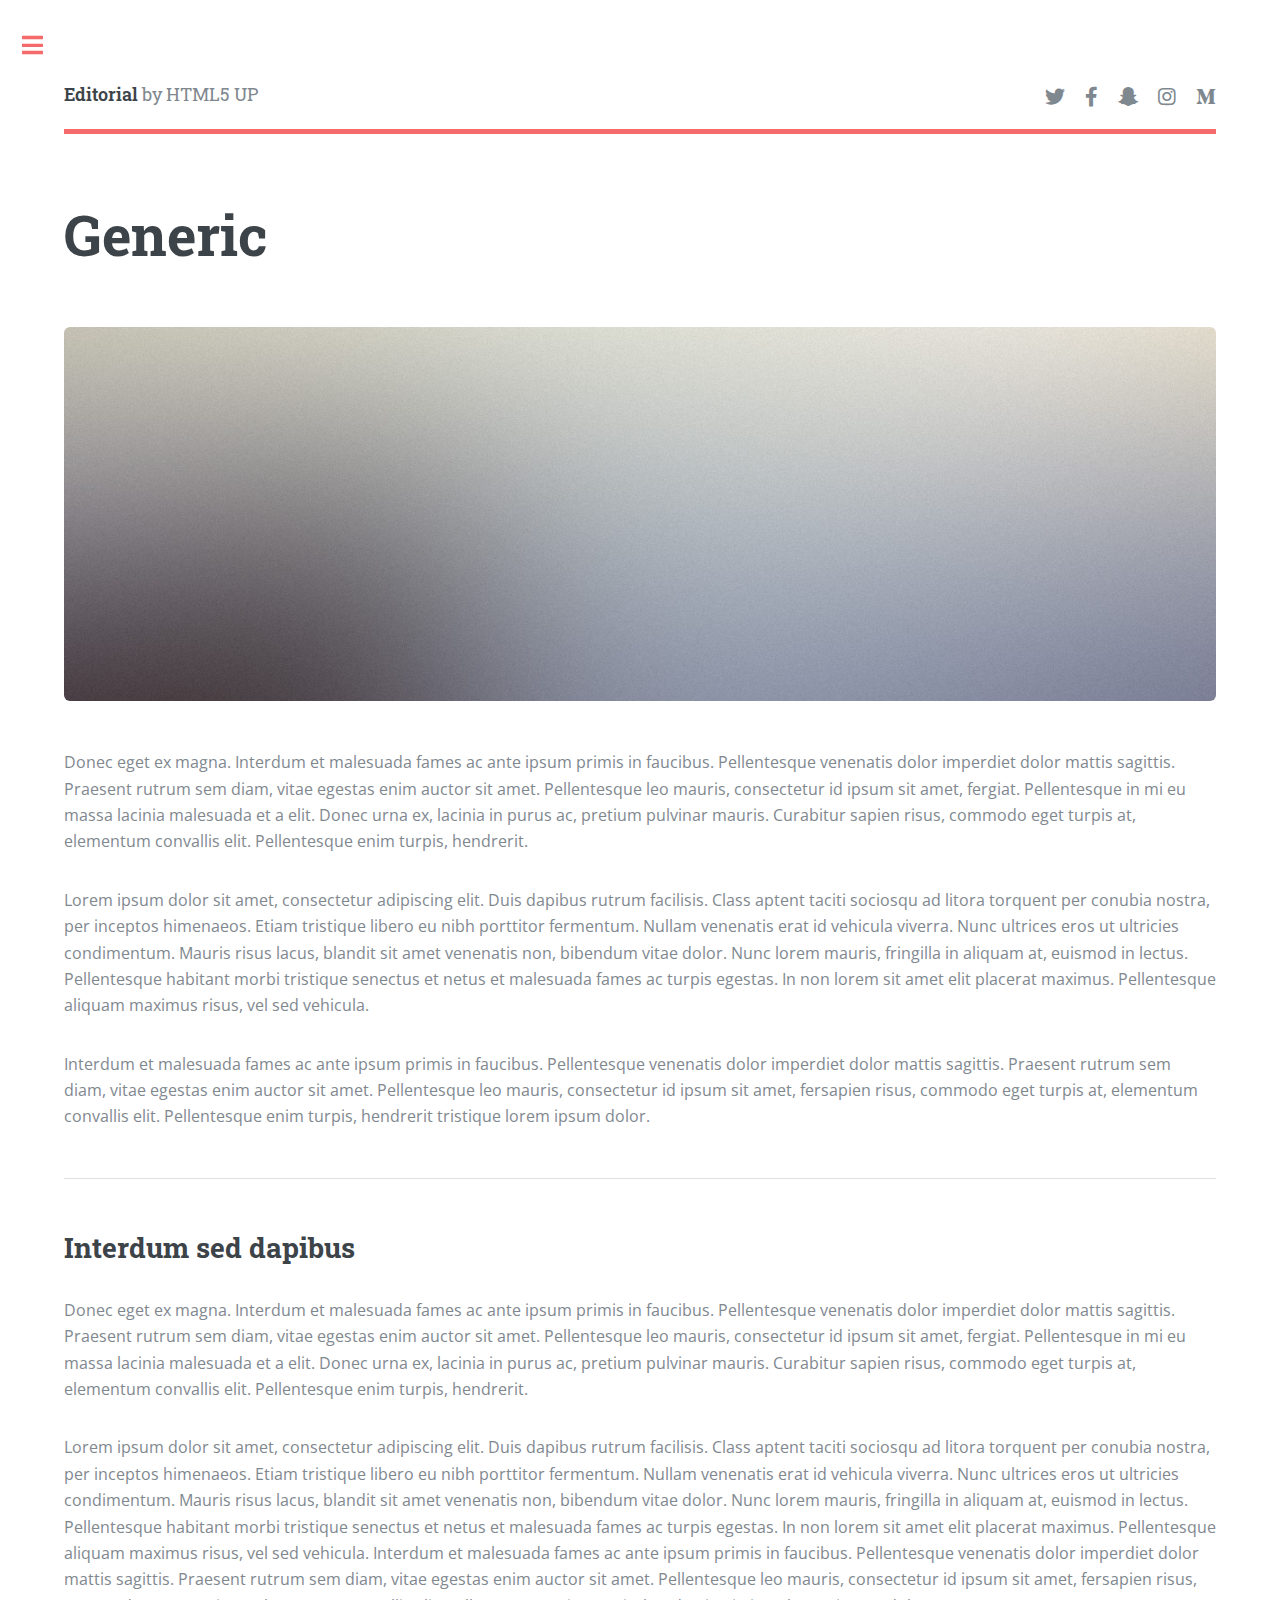
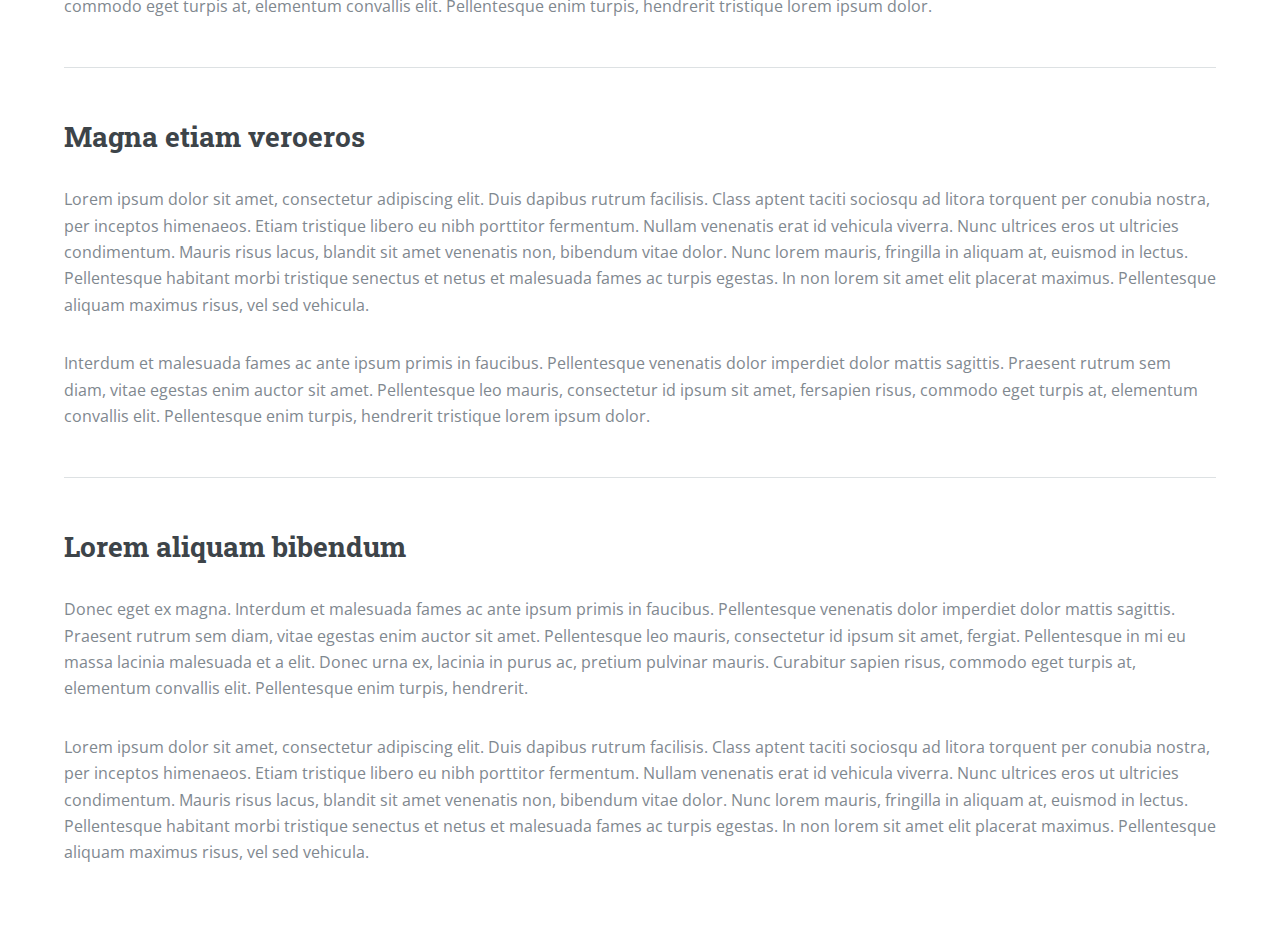
<file: generic.html>
<!DOCTYPE HTML>
<!--
	Editorial by HTML5 UP
	html5up.net | @ajlkn
	Free for personal and commercial use under the CCA 3.0 license (html5up.net/license)
-->
<html>
	<head>
		<title>Generic - Editorial by HTML5 UP</title>
		<meta charset="utf-8" />
		<meta name="viewport" content="width=device-width, initial-scale=1, user-scalable=no" />
		<link rel="stylesheet" href="assets/css/main.css" />
	</head>
	<body class="is-preload">

		<!-- Wrapper -->
			<div id="wrapper">

				<!-- Main -->
					<div id="main">
						<div class="inner">

							<!-- Header -->
								<header id="header">
									<a href="index.html" class="logo"><strong>Editorial</strong> by HTML5 UP</a>
									<ul class="icons">
										<li><a href="#" class="icon brands fa-twitter"><span class="label">Twitter</span></a></li>
										<li><a href="#" class="icon brands fa-facebook-f"><span class="label">Facebook</span></a></li>
										<li><a href="#" class="icon brands fa-snapchat-ghost"><span class="label">Snapchat</span></a></li>
										<li><a href="#" class="icon brands fa-instagram"><span class="label">Instagram</span></a></li>
										<li><a href="#" class="icon brands fa-medium-m"><span class="label">Medium</span></a></li>
									</ul>
								</header>

							<!-- Content -->
								<section>
									<header class="main">
										<h1>Generic</h1>
									</header>

									<span class="image main"><img src="images/pic11.jpg" alt="" /></span>

									<p>Donec eget ex magna. Interdum et malesuada fames ac ante ipsum primis in faucibus. Pellentesque venenatis dolor imperdiet dolor mattis sagittis. Praesent rutrum sem diam, vitae egestas enim auctor sit amet. Pellentesque leo mauris, consectetur id ipsum sit amet, fergiat. Pellentesque in mi eu massa lacinia malesuada et a elit. Donec urna ex, lacinia in purus ac, pretium pulvinar mauris. Curabitur sapien risus, commodo eget turpis at, elementum convallis elit. Pellentesque enim turpis, hendrerit.</p>
									<p>Lorem ipsum dolor sit amet, consectetur adipiscing elit. Duis dapibus rutrum facilisis. Class aptent taciti sociosqu ad litora torquent per conubia nostra, per inceptos himenaeos. Etiam tristique libero eu nibh porttitor fermentum. Nullam venenatis erat id vehicula viverra. Nunc ultrices eros ut ultricies condimentum. Mauris risus lacus, blandit sit amet venenatis non, bibendum vitae dolor. Nunc lorem mauris, fringilla in aliquam at, euismod in lectus. Pellentesque habitant morbi tristique senectus et netus et malesuada fames ac turpis egestas. In non lorem sit amet elit placerat maximus. Pellentesque aliquam maximus risus, vel sed vehicula.</p>
									<p>Interdum et malesuada fames ac ante ipsum primis in faucibus. Pellentesque venenatis dolor imperdiet dolor mattis sagittis. Praesent rutrum sem diam, vitae egestas enim auctor sit amet. Pellentesque leo mauris, consectetur id ipsum sit amet, fersapien risus, commodo eget turpis at, elementum convallis elit. Pellentesque enim turpis, hendrerit tristique lorem ipsum dolor.</p>

									<hr class="major" />

									<h2>Interdum sed dapibus</h2>
									<p>Donec eget ex magna. Interdum et malesuada fames ac ante ipsum primis in faucibus. Pellentesque venenatis dolor imperdiet dolor mattis sagittis. Praesent rutrum sem diam, vitae egestas enim auctor sit amet. Pellentesque leo mauris, consectetur id ipsum sit amet, fergiat. Pellentesque in mi eu massa lacinia malesuada et a elit. Donec urna ex, lacinia in purus ac, pretium pulvinar mauris. Curabitur sapien risus, commodo eget turpis at, elementum convallis elit. Pellentesque enim turpis, hendrerit.</p>
									<p>Lorem ipsum dolor sit amet, consectetur adipiscing elit. Duis dapibus rutrum facilisis. Class aptent taciti sociosqu ad litora torquent per conubia nostra, per inceptos himenaeos. Etiam tristique libero eu nibh porttitor fermentum. Nullam venenatis erat id vehicula viverra. Nunc ultrices eros ut ultricies condimentum. Mauris risus lacus, blandit sit amet venenatis non, bibendum vitae dolor. Nunc lorem mauris, fringilla in aliquam at, euismod in lectus. Pellentesque habitant morbi tristique senectus et netus et malesuada fames ac turpis egestas. In non lorem sit amet elit placerat maximus. Pellentesque aliquam maximus risus, vel sed vehicula. Interdum et malesuada fames ac ante ipsum primis in faucibus. Pellentesque venenatis dolor imperdiet dolor mattis sagittis. Praesent rutrum sem diam, vitae egestas enim auctor sit amet. Pellentesque leo mauris, consectetur id ipsum sit amet, fersapien risus, commodo eget turpis at, elementum convallis elit. Pellentesque enim turpis, hendrerit tristique lorem ipsum dolor.</p>

									<hr class="major" />

									<h2>Magna etiam veroeros</h2>
									<p>Lorem ipsum dolor sit amet, consectetur adipiscing elit. Duis dapibus rutrum facilisis. Class aptent taciti sociosqu ad litora torquent per conubia nostra, per inceptos himenaeos. Etiam tristique libero eu nibh porttitor fermentum. Nullam venenatis erat id vehicula viverra. Nunc ultrices eros ut ultricies condimentum. Mauris risus lacus, blandit sit amet venenatis non, bibendum vitae dolor. Nunc lorem mauris, fringilla in aliquam at, euismod in lectus. Pellentesque habitant morbi tristique senectus et netus et malesuada fames ac turpis egestas. In non lorem sit amet elit placerat maximus. Pellentesque aliquam maximus risus, vel sed vehicula.</p>
									<p>Interdum et malesuada fames ac ante ipsum primis in faucibus. Pellentesque venenatis dolor imperdiet dolor mattis sagittis. Praesent rutrum sem diam, vitae egestas enim auctor sit amet. Pellentesque leo mauris, consectetur id ipsum sit amet, fersapien risus, commodo eget turpis at, elementum convallis elit. Pellentesque enim turpis, hendrerit tristique lorem ipsum dolor.</p>

									<hr class="major" />

									<h2>Lorem aliquam bibendum</h2>
									<p>Donec eget ex magna. Interdum et malesuada fames ac ante ipsum primis in faucibus. Pellentesque venenatis dolor imperdiet dolor mattis sagittis. Praesent rutrum sem diam, vitae egestas enim auctor sit amet. Pellentesque leo mauris, consectetur id ipsum sit amet, fergiat. Pellentesque in mi eu massa lacinia malesuada et a elit. Donec urna ex, lacinia in purus ac, pretium pulvinar mauris. Curabitur sapien risus, commodo eget turpis at, elementum convallis elit. Pellentesque enim turpis, hendrerit.</p>
									<p>Lorem ipsum dolor sit amet, consectetur adipiscing elit. Duis dapibus rutrum facilisis. Class aptent taciti sociosqu ad litora torquent per conubia nostra, per inceptos himenaeos. Etiam tristique libero eu nibh porttitor fermentum. Nullam venenatis erat id vehicula viverra. Nunc ultrices eros ut ultricies condimentum. Mauris risus lacus, blandit sit amet venenatis non, bibendum vitae dolor. Nunc lorem mauris, fringilla in aliquam at, euismod in lectus. Pellentesque habitant morbi tristique senectus et netus et malesuada fames ac turpis egestas. In non lorem sit amet elit placerat maximus. Pellentesque aliquam maximus risus, vel sed vehicula.</p>

								</section>

						</div>
					</div>

				<!-- Sidebar -->
					<div id="sidebar">
						<div class="inner">

							<!-- Search -->
								<section id="search" class="alt">
									<form method="post" action="#">
										<input type="text" name="query" id="query" placeholder="Search" />
									</form>
								</section>

							<!-- Menu -->
								<nav id="menu">
									<header class="major">
										<h2>Menu</h2>
									</header>
									<ul>
										<li><a href="index.html">Homepage</a></li>
										<li><a href="generic.html">Generic</a></li>
										<li><a href="elements.html">Elements</a></li>
										<li>
											<span class="opener">Submenu</span>
											<ul>
												<li><a href="#">Lorem Dolor</a></li>
												<li><a href="#">Ipsum Adipiscing</a></li>
												<li><a href="#">Tempus Magna</a></li>
												<li><a href="#">Feugiat Veroeros</a></li>
											</ul>
										</li>
										<li><a href="#">Etiam Dolore</a></li>
										<li><a href="#">Adipiscing</a></li>
										<li>
											<span class="opener">Another Submenu</span>
											<ul>
												<li><a href="#">Lorem Dolor</a></li>
												<li><a href="#">Ipsum Adipiscing</a></li>
												<li><a href="#">Tempus Magna</a></li>
												<li><a href="#">Feugiat Veroeros</a></li>
											</ul>
										</li>
										<li><a href="#">Maximus Erat</a></li>
										<li><a href="#">Sapien Mauris</a></li>
										<li><a href="#">Amet Lacinia</a></li>
									</ul>
								</nav>

							<!-- Section -->
								<section>
									<header class="major">
										<h2>Ante interdum</h2>
									</header>
									<div class="mini-posts">
										<article>
											<a href="#" class="image"><img src="images/pic07.jpg" alt="" /></a>
											<p>Aenean ornare velit lacus, ac varius enim lorem ullamcorper dolore aliquam.</p>
										</article>
										<article>
											<a href="#" class="image"><img src="images/pic08.jpg" alt="" /></a>
											<p>Aenean ornare velit lacus, ac varius enim lorem ullamcorper dolore aliquam.</p>
										</article>
										<article>
											<a href="#" class="image"><img src="images/pic09.jpg" alt="" /></a>
											<p>Aenean ornare velit lacus, ac varius enim lorem ullamcorper dolore aliquam.</p>
										</article>
									</div>
									<ul class="actions">
										<li><a href="#" class="button">More</a></li>
									</ul>
								</section>

							<!-- Section -->
								<section>
									<header class="major">
										<h2>Get in touch</h2>
									</header>
									<p>Sed varius enim lorem ullamcorper dolore aliquam aenean ornare velit lacus, ac varius enim lorem ullamcorper dolore. Proin sed aliquam facilisis ante interdum. Sed nulla amet lorem feugiat tempus aliquam.</p>
									<ul class="contact">
										<li class="icon solid fa-envelope"><a href="#">information@untitled.tld</a></li>
										<li class="icon solid fa-phone">(000) 000-0000</li>
										<li class="icon solid fa-home">1234 Somewhere Road #8254<br />
										Nashville, TN 00000-0000</li>
									</ul>
								</section>

							<!-- Footer -->
								<footer id="footer">
									<p class="copyright">&copy; Untitled. All rights reserved. Demo Images: <a href="https://unsplash.com">Unsplash</a>. Design: <a href="https://html5up.net">HTML5 UP</a>.</p>
								</footer>

						</div>
					</div>

			</div>

		<!-- Scripts -->
			<script src="assets/js/jquery.min.js"></script>
			<script src="assets/js/browser.min.js"></script>
			<script src="assets/js/breakpoints.min.js"></script>
			<script src="assets/js/util.js"></script>
			<script src="assets/js/main.js"></script>

	</body>
</html>
</file>
<file: assets/css/main.css>
@import url(fontawesome-all.min.css);
@import url("https://fonts.googleapis.com/css?family=Open+Sans:400,600,400italic,600italic|Roboto+Slab:400,700");
/*
	Editorial by HTML5 UP
	html5up.net | @ajlkn
	Free for personal and commercial use under the CCA 3.0 license (html5up.net/license)
*/
html, body, div, span, applet, object,
iframe, h1, h2, h3, h4, h5, h6, p, blockquote,
pre, a, abbr, acronym, address, big, cite,
code, del, dfn, em, img, ins, kbd, q, s, samp,
small, strike, strong, sub, sup, tt, var, b,
u, i, center, dl, dt, dd, ol, ul, li, fieldset,
form, label, legend, table, caption, tbody,
tfoot, thead, tr, th, td, article, aside,
canvas, details, embed, figure, figcaption,
footer, header, hgroup, menu, nav, output, ruby,
section, summary, time, mark, audio, video {
  margin: 0;
  padding: 0;
  border: 0;
  font-size: 100%;
  font: inherit;
  vertical-align: baseline; }

article, aside, details, figcaption, figure,
footer, header, hgroup, menu, nav, section {
  display: block; }

body {
  line-height: 1; }

ol, ul {
  list-style: none; }

blockquote, q {
  quotes: none; }
  blockquote:before, blockquote:after, q:before, q:after {
    content: '';
    content: none; }

table {
  border-collapse: collapse;
  border-spacing: 0; }

body {
  -webkit-text-size-adjust: none; }

mark {
  background-color: transparent;
  color: inherit; }

input::-moz-focus-inner {
  border: 0;
  padding: 0; }

input, select, textarea {
  -moz-appearance: none;
  -webkit-appearance: none;
  -ms-appearance: none;
  appearance: none; }

/* Basic */
@-ms-viewport {
  width: device-width; }

body {
  -ms-overflow-style: scrollbar; }

@media screen and (max-width: 480px) {
  html, body {
    min-width: 320px; } }

html {
  box-sizing: border-box; }

*, *:before, *:after {
  box-sizing: inherit; }

body {
  background: #ffffff; }
  body.is-preload *, body.is-preload *:before, body.is-preload *:after, body.is-resizing *, body.is-resizing *:before, body.is-resizing *:after {
    -moz-animation: none !important;
    -webkit-animation: none !important;
    -ms-animation: none !important;
    animation: none !important;
    -moz-transition: none !important;
    -webkit-transition: none !important;
    -ms-transition: none !important;
    transition: none !important; }

/* Type */
body, input, select, textarea {
  color: #7f888f;
  font-family: "Open Sans", sans-serif;
  font-size: 13pt;
  font-weight: 400;
  line-height: 1.65; }
  @media screen and (max-width: 1680px) {
    body, input, select, textarea {
      font-size: 13pt; } }
  @media screen and (max-width: 1280px) {
    body, input, select, textarea {
      font-size: 12pt; } }
  @media screen and (max-width: 360px) {
    body, input, select, textarea {
      font-size: 11pt; } }

a {
  -moz-transition: color 0.2s ease-in-out, border-bottom-color 0.2s ease-in-out;
  -webkit-transition: color 0.2s ease-in-out, border-bottom-color 0.2s ease-in-out;
  -ms-transition: color 0.2s ease-in-out, border-bottom-color 0.2s ease-in-out;
  transition: color 0.2s ease-in-out, border-bottom-color 0.2s ease-in-out;
  border-bottom: dotted 1px;
  color: #f56a6a;
  text-decoration: none; }
  a:hover {
    border-bottom-color: #f56a6a;
    color: #f56a6a !important; }
    a:hover strong {
      color: inherit; }

strong, b {
  color: #3d4449;
  font-weight: 600; }

em, i {
  font-style: italic; }

p {
  margin: 0 0 2em 0; }

h1, h2, h3, h4, h5, h6 {
  color: #3d4449;
  font-family: "Roboto Slab", serif;
  font-weight: 700;
  line-height: 1.5;
  margin: 0 0 1em 0; }
  h1 a, h2 a, h3 a, h4 a, h5 a, h6 a {
    color: inherit;
    text-decoration: none;
    border-bottom: 0; }

h1 {
  font-size: 3em;
  margin: 0 0 0.5em 0;
  line-height: 1.3; }

h2 {
  font-size: 1.75em; }

h3 {
  font-size: 1.25em; }

h4 {
  font-size: 1.1em; }

h5 {
  font-size: 0.9em; }

h6 {
  font-size: 0.7em; }

@media screen and (max-width: 1680px) {
  h1 {
    font-size: 3.5em; } }

@media screen and (max-width: 980px) {
  h1 {
    font-size: 3em; } }

@media screen and (max-width: 736px) {
  h1 {
    font-size: 2em;
    line-height: 1.4; }
  h2 {
    font-size: 1.5em; } }

sub {
  font-size: 0.8em;
  position: relative;
  top: 0.5em; }

sup {
  font-size: 0.8em;
  position: relative;
  top: -0.5em; }

blockquote {
  border-left: solid 3px rgba(210, 215, 217, 0.75);
  font-style: italic;
  margin: 0 0 2em 0;
  padding: 0.5em 0 0.5em 2em; }

code {
  background: rgba(230, 235, 237, 0.25);
  border-radius: 0.375em;
  border: solid 1px rgba(210, 215, 217, 0.75);
  font-family: "Courier New", monospace;
  font-size: 0.9em;
  margin: 0 0.25em;
  padding: 0.25em 0.65em; }

pre {
  -webkit-overflow-scrolling: touch;
  font-family: "Courier New", monospace;
  font-size: 0.9em;
  margin: 0 0 2em 0; }
  pre code {
    display: block;
    line-height: 1.75;
    padding: 1em 1.5em;
    overflow-x: auto; }

hr {
  border: 0;
  border-bottom: solid 1px rgba(210, 215, 217, 0.75);
  margin: 2em 0; }
  hr.major {
    margin: 3em 0; }

.align-left {
  text-align: left; }

.align-center {
  text-align: center; }

.align-right {
  text-align: right; }

/* Row */
.row {
  display: flex;
  flex-wrap: wrap;
  box-sizing: border-box;
  align-items: stretch; }
  .row > * {
    box-sizing: border-box; }
  .row.gtr-uniform > * > :last-child {
    margin-bottom: 0; }
  .row.aln-left {
    justify-content: flex-start; }
  .row.aln-center {
    justify-content: center; }
  .row.aln-right {
    justify-content: flex-end; }
  .row.aln-top {
    align-items: flex-start; }
  .row.aln-middle {
    align-items: center; }
  .row.aln-bottom {
    align-items: flex-end; }
  .row > .imp {
    order: -1; }
  .row > .col-1 {
    width: 8.33333%; }
  .row > .off-1 {
    margin-left: 8.33333%; }
  .row > .col-2 {
    width: 16.66667%; }
  .row > .off-2 {
    margin-left: 16.66667%; }
  .row > .col-3 {
    width: 25%; }
  .row > .off-3 {
    margin-left: 25%; }
  .row > .col-4 {
    width: 33.33333%; }
  .row > .off-4 {
    margin-left: 33.33333%; }
  .row > .col-5 {
    width: 41.66667%; }
  .row > .off-5 {
    margin-left: 41.66667%; }
  .row > .col-6 {
    width: 50%; }
  .row > .off-6 {
    margin-left: 50%; }
  .row > .col-7 {
    width: 58.33333%; }
  .row > .off-7 {
    margin-left: 58.33333%; }
  .row > .col-8 {
    width: 66.66667%; }
  .row > .off-8 {
    margin-left: 66.66667%; }
  .row > .col-9 {
    width: 75%; }
  .row > .off-9 {
    margin-left: 75%; }
  .row > .col-10 {
    width: 83.33333%; }
  .row > .off-10 {
    margin-left: 83.33333%; }
  .row > .col-11 {
    width: 91.66667%; }
  .row > .off-11 {
    margin-left: 91.66667%; }
  .row > .col-12 {
    width: 100%; }
  .row > .off-12 {
    margin-left: 100%; }
  .row.gtr-0 {
    margin-top: 0;
    margin-left: 0em; }
    .row.gtr-0 > * {
      padding: 0 0 0 0em; }
    .row.gtr-0.gtr-uniform {
      margin-top: 0em; }
      .row.gtr-0.gtr-uniform > * {
        padding-top: 0em; }
  .row.gtr-25 {
    margin-top: 0;
    margin-left: -0.375em; }
    .row.gtr-25 > * {
      padding: 0 0 0 0.375em; }
    .row.gtr-25.gtr-uniform {
      margin-top: -0.375em; }
      .row.gtr-25.gtr-uniform > * {
        padding-top: 0.375em; }
  .row.gtr-50 {
    margin-top: 0;
    margin-left: -0.75em; }
    .row.gtr-50 > * {
      padding: 0 0 0 0.75em; }
    .row.gtr-50.gtr-uniform {
      margin-top: -0.75em; }
      .row.gtr-50.gtr-uniform > * {
        padding-top: 0.75em; }
  .row {
    margin-top: 0;
    margin-left: -1.5em; }
    .row > * {
      padding: 0 0 0 1.5em; }
    .row.gtr-uniform {
      margin-top: -1.5em; }
      .row.gtr-uniform > * {
        padding-top: 1.5em; }
  .row.gtr-150 {
    margin-top: 0;
    margin-left: -2.25em; }
    .row.gtr-150 > * {
      padding: 0 0 0 2.25em; }
    .row.gtr-150.gtr-uniform {
      margin-top: -2.25em; }
      .row.gtr-150.gtr-uniform > * {
        padding-top: 2.25em; }
  .row.gtr-200 {
    margin-top: 0;
    margin-left: -3em; }
    .row.gtr-200 > * {
      padding: 0 0 0 3em; }
    .row.gtr-200.gtr-uniform {
      margin-top: -3em; }
      .row.gtr-200.gtr-uniform > * {
        padding-top: 3em; }
  @media screen and (max-width: 1680px) {
    .row {
      display: flex;
      flex-wrap: wrap;
      box-sizing: border-box;
      align-items: stretch; }
      .row > * {
        box-sizing: border-box; }
      .row.gtr-uniform > * > :last-child {
        margin-bottom: 0; }
      .row.aln-left {
        justify-content: flex-start; }
      .row.aln-center {
        justify-content: center; }
      .row.aln-right {
        justify-content: flex-end; }
      .row.aln-top {
        align-items: flex-start; }
      .row.aln-middle {
        align-items: center; }
      .row.aln-bottom {
        align-items: flex-end; }
      .row > .imp-xlarge {
        order: -1; }
      .row > .col-1-xlarge {
        width: 8.33333%; }
      .row > .off-1-xlarge {
        margin-left: 8.33333%; }
      .row > .col-2-xlarge {
        width: 16.66667%; }
      .row > .off-2-xlarge {
        margin-left: 16.66667%; }
      .row > .col-3-xlarge {
        width: 25%; }
      .row > .off-3-xlarge {
        margin-left: 25%; }
      .row > .col-4-xlarge {
        width: 33.33333%; }
      .row > .off-4-xlarge {
        margin-left: 33.33333%; }
      .row > .col-5-xlarge {
        width: 41.66667%; }
      .row > .off-5-xlarge {
        margin-left: 41.66667%; }
      .row > .col-6-xlarge {
        width: 50%; }
      .row > .off-6-xlarge {
        margin-left: 50%; }
      .row > .col-7-xlarge {
        width: 58.33333%; }
      .row > .off-7-xlarge {
        margin-left: 58.33333%; }
      .row > .col-8-xlarge {
        width: 66.66667%; }
      .row > .off-8-xlarge {
        margin-left: 66.66667%; }
      .row > .col-9-xlarge {
        width: 75%; }
      .row > .off-9-xlarge {
        margin-left: 75%; }
      .row > .col-10-xlarge {
        width: 83.33333%; }
      .row > .off-10-xlarge {
        margin-left: 83.33333%; }
      .row > .col-11-xlarge {
        width: 91.66667%; }
      .row > .off-11-xlarge {
        margin-left: 91.66667%; }
      .row > .col-12-xlarge {
        width: 100%; }
      .row > .off-12-xlarge {
        margin-left: 100%; }
      .row.gtr-0 {
        margin-top: 0;
        margin-left: 0em; }
        .row.gtr-0 > * {
          padding: 0 0 0 0em; }
        .row.gtr-0.gtr-uniform {
          margin-top: 0em; }
          .row.gtr-0.gtr-uniform > * {
            padding-top: 0em; }
      .row.gtr-25 {
        margin-top: 0;
        margin-left: -0.375em; }
        .row.gtr-25 > * {
          padding: 0 0 0 0.375em; }
        .row.gtr-25.gtr-uniform {
          margin-top: -0.375em; }
          .row.gtr-25.gtr-uniform > * {
            padding-top: 0.375em; }
      .row.gtr-50 {
        margin-top: 0;
        margin-left: -0.75em; }
        .row.gtr-50 > * {
          padding: 0 0 0 0.75em; }
        .row.gtr-50.gtr-uniform {
          margin-top: -0.75em; }
          .row.gtr-50.gtr-uniform > * {
            padding-top: 0.75em; }
      .row {
        margin-top: 0;
        margin-left: -1.5em; }
        .row > * {
          padding: 0 0 0 1.5em; }
        .row.gtr-uniform {
          margin-top: -1.5em; }
          .row.gtr-uniform > * {
            padding-top: 1.5em; }
      .row.gtr-150 {
        margin-top: 0;
        margin-left: -2.25em; }
        .row.gtr-150 > * {
          padding: 0 0 0 2.25em; }
        .row.gtr-150.gtr-uniform {
          margin-top: -2.25em; }
          .row.gtr-150.gtr-uniform > * {
            padding-top: 2.25em; }
      .row.gtr-200 {
        margin-top: 0;
        margin-left: -3em; }
        .row.gtr-200 > * {
          padding: 0 0 0 3em; }
        .row.gtr-200.gtr-uniform {
          margin-top: -3em; }
          .row.gtr-200.gtr-uniform > * {
            padding-top: 3em; } }
  @media screen and (max-width: 1280px) {
    .row {
      display: flex;
      flex-wrap: wrap;
      box-sizing: border-box;
      align-items: stretch; }
      .row > * {
        box-sizing: border-box; }
      .row.gtr-uniform > * > :last-child {
        margin-bottom: 0; }
      .row.aln-left {
        justify-content: flex-start; }
      .row.aln-center {
        justify-content: center; }
      .row.aln-right {
        justify-content: flex-end; }
      .row.aln-top {
        align-items: flex-start; }
      .row.aln-middle {
        align-items: center; }
      .row.aln-bottom {
        align-items: flex-end; }
      .row > .imp-large {
        order: -1; }
      .row > .col-1-large {
        width: 8.33333%; }
      .row > .off-1-large {
        margin-left: 8.33333%; }
      .row > .col-2-large {
        width: 16.66667%; }
      .row > .off-2-large {
        margin-left: 16.66667%; }
      .row > .col-3-large {
        width: 25%; }
      .row > .off-3-large {
        margin-left: 25%; }
      .row > .col-4-large {
        width: 33.33333%; }
      .row > .off-4-large {
        margin-left: 33.33333%; }
      .row > .col-5-large {
        width: 41.66667%; }
      .row > .off-5-large {
        margin-left: 41.66667%; }
      .row > .col-6-large {
        width: 50%; }
      .row > .off-6-large {
        margin-left: 50%; }
      .row > .col-7-large {
        width: 58.33333%; }
      .row > .off-7-large {
        margin-left: 58.33333%; }
      .row > .col-8-large {
        width: 66.66667%; }
      .row > .off-8-large {
        margin-left: 66.66667%; }
      .row > .col-9-large {
        width: 75%; }
      .row > .off-9-large {
        margin-left: 75%; }
      .row > .col-10-large {
        width: 83.33333%; }
      .row > .off-10-large {
        margin-left: 83.33333%; }
      .row > .col-11-large {
        width: 91.66667%; }
      .row > .off-11-large {
        margin-left: 91.66667%; }
      .row > .col-12-large {
        width: 100%; }
      .row > .off-12-large {
        margin-left: 100%; }
      .row.gtr-0 {
        margin-top: 0;
        margin-left: 0em; }
        .row.gtr-0 > * {
          padding: 0 0 0 0em; }
        .row.gtr-0.gtr-uniform {
          margin-top: 0em; }
          .row.gtr-0.gtr-uniform > * {
            padding-top: 0em; }
      .row.gtr-25 {
        margin-top: 0;
        margin-left: -0.375em; }
        .row.gtr-25 > * {
          padding: 0 0 0 0.375em; }
        .row.gtr-25.gtr-uniform {
          margin-top: -0.375em; }
          .row.gtr-25.gtr-uniform > * {
            padding-top: 0.375em; }
      .row.gtr-50 {
        margin-top: 0;
        margin-left: -0.75em; }
        .row.gtr-50 > * {
          padding: 0 0 0 0.75em; }
        .row.gtr-50.gtr-uniform {
          margin-top: -0.75em; }
          .row.gtr-50.gtr-uniform > * {
            padding-top: 0.75em; }
      .row {
        margin-top: 0;
        margin-left: -1.5em; }
        .row > * {
          padding: 0 0 0 1.5em; }
        .row.gtr-uniform {
          margin-top: -1.5em; }
          .row.gtr-uniform > * {
            padding-top: 1.5em; }
      .row.gtr-150 {
        margin-top: 0;
        margin-left: -2.25em; }
        .row.gtr-150 > * {
          padding: 0 0 0 2.25em; }
        .row.gtr-150.gtr-uniform {
          margin-top: -2.25em; }
          .row.gtr-150.gtr-uniform > * {
            padding-top: 2.25em; }
      .row.gtr-200 {
        margin-top: 0;
        margin-left: -3em; }
        .row.gtr-200 > * {
          padding: 0 0 0 3em; }
        .row.gtr-200.gtr-uniform {
          margin-top: -3em; }
          .row.gtr-200.gtr-uniform > * {
            padding-top: 3em; } }
  @media screen and (max-width: 980px) {
    .row {
      display: flex;
      flex-wrap: wrap;
      box-sizing: border-box;
      align-items: stretch; }
      .row > * {
        box-sizing: border-box; }
      .row.gtr-uniform > * > :last-child {
        margin-bottom: 0; }
      .row.aln-left {
        justify-content: flex-start; }
      .row.aln-center {
        justify-content: center; }
      .row.aln-right {
        justify-content: flex-end; }
      .row.aln-top {
        align-items: flex-start; }
      .row.aln-middle {
        align-items: center; }
      .row.aln-bottom {
        align-items: flex-end; }
      .row > .imp-medium {
        order: -1; }
      .row > .col-1-medium {
        width: 8.33333%; }
      .row > .off-1-medium {
        margin-left: 8.33333%; }
      .row > .col-2-medium {
        width: 16.66667%; }
      .row > .off-2-medium {
        margin-left: 16.66667%; }
      .row > .col-3-medium {
        width: 25%; }
      .row > .off-3-medium {
        margin-left: 25%; }
      .row > .col-4-medium {
        width: 33.33333%; }
      .row > .off-4-medium {
        margin-left: 33.33333%; }
      .row > .col-5-medium {
        width: 41.66667%; }
      .row > .off-5-medium {
        margin-left: 41.66667%; }
      .row > .col-6-medium {
        width: 50%; }
      .row > .off-6-medium {
        margin-left: 50%; }
      .row > .col-7-medium {
        width: 58.33333%; }
      .row > .off-7-medium {
        margin-left: 58.33333%; }
      .row > .col-8-medium {
        width: 66.66667%; }
      .row > .off-8-medium {
        margin-left: 66.66667%; }
      .row > .col-9-medium {
        width: 75%; }
      .row > .off-9-medium {
        margin-left: 75%; }
      .row > .col-10-medium {
        width: 83.33333%; }
      .row > .off-10-medium {
        margin-left: 83.33333%; }
      .row > .col-11-medium {
        width: 91.66667%; }
      .row > .off-11-medium {
        margin-left: 91.66667%; }
      .row > .col-12-medium {
        width: 100%; }
      .row > .off-12-medium {
        margin-left: 100%; }
      .row.gtr-0 {
        margin-top: 0;
        margin-left: 0em; }
        .row.gtr-0 > * {
          padding: 0 0 0 0em; }
        .row.gtr-0.gtr-uniform {
          margin-top: 0em; }
          .row.gtr-0.gtr-uniform > * {
            padding-top: 0em; }
      .row.gtr-25 {
        margin-top: 0;
        margin-left: -0.375em; }
        .row.gtr-25 > * {
          padding: 0 0 0 0.375em; }
        .row.gtr-25.gtr-uniform {
          margin-top: -0.375em; }
          .row.gtr-25.gtr-uniform > * {
            padding-top: 0.375em; }
      .row.gtr-50 {
        margin-top: 0;
        margin-left: -0.75em; }
        .row.gtr-50 > * {
          padding: 0 0 0 0.75em; }
        .row.gtr-50.gtr-uniform {
          margin-top: -0.75em; }
          .row.gtr-50.gtr-uniform > * {
            padding-top: 0.75em; }
      .row {
        margin-top: 0;
        margin-left: -1.5em; }
        .row > * {
          padding: 0 0 0 1.5em; }
        .row.gtr-uniform {
          margin-top: -1.5em; }
          .row.gtr-uniform > * {
            padding-top: 1.5em; }
      .row.gtr-150 {
        margin-top: 0;
        margin-left: -2.25em; }
        .row.gtr-150 > * {
          padding: 0 0 0 2.25em; }
        .row.gtr-150.gtr-uniform {
          margin-top: -2.25em; }
          .row.gtr-150.gtr-uniform > * {
            padding-top: 2.25em; }
      .row.gtr-200 {
        margin-top: 0;
        margin-left: -3em; }
        .row.gtr-200 > * {
          padding: 0 0 0 3em; }
        .row.gtr-200.gtr-uniform {
          margin-top: -3em; }
          .row.gtr-200.gtr-uniform > * {
            padding-top: 3em; } }
  @media screen and (max-width: 736px) {
    .row {
      display: flex;
      flex-wrap: wrap;
      box-sizing: border-box;
      align-items: stretch; }
      .row > * {
        box-sizing: border-box; }
      .row.gtr-uniform > * > :last-child {
        margin-bottom: 0; }
      .row.aln-left {
        justify-content: flex-start; }
      .row.aln-center {
        justify-content: center; }
      .row.aln-right {
        justify-content: flex-end; }
      .row.aln-top {
        align-items: flex-start; }
      .row.aln-middle {
        align-items: center; }
      .row.aln-bottom {
        align-items: flex-end; }
      .row > .imp-small {
        order: -1; }
      .row > .col-1-small {
        width: 8.33333%; }
      .row > .off-1-small {
        margin-left: 8.33333%; }
      .row > .col-2-small {
        width: 16.66667%; }
      .row > .off-2-small {
        margin-left: 16.66667%; }
      .row > .col-3-small {
        width: 25%; }
      .row > .off-3-small {
        margin-left: 25%; }
      .row > .col-4-small {
        width: 33.33333%; }
      .row > .off-4-small {
        margin-left: 33.33333%; }
      .row > .col-5-small {
        width: 41.66667%; }
      .row > .off-5-small {
        margin-left: 41.66667%; }
      .row > .col-6-small {
        width: 50%; }
      .row > .off-6-small {
        margin-left: 50%; }
      .row > .col-7-small {
        width: 58.33333%; }
      .row > .off-7-small {
        margin-left: 58.33333%; }
      .row > .col-8-small {
        width: 66.66667%; }
      .row > .off-8-small {
        margin-left: 66.66667%; }
      .row > .col-9-small {
        width: 75%; }
      .row > .off-9-small {
        margin-left: 75%; }
      .row > .col-10-small {
        width: 83.33333%; }
      .row > .off-10-small {
        margin-left: 83.33333%; }
      .row > .col-11-small {
        width: 91.66667%; }
      .row > .off-11-small {
        margin-left: 91.66667%; }
      .row > .col-12-small {
        width: 100%; }
      .row > .off-12-small {
        margin-left: 100%; }
      .row.gtr-0 {
        margin-top: 0;
        margin-left: 0em; }
        .row.gtr-0 > * {
          padding: 0 0 0 0em; }
        .row.gtr-0.gtr-uniform {
          margin-top: 0em; }
          .row.gtr-0.gtr-uniform > * {
            padding-top: 0em; }
      .row.gtr-25 {
        margin-top: 0;
        margin-left: -0.375em; }
        .row.gtr-25 > * {
          padding: 0 0 0 0.375em; }
        .row.gtr-25.gtr-uniform {
          margin-top: -0.375em; }
          .row.gtr-25.gtr-uniform > * {
            padding-top: 0.375em; }
      .row.gtr-50 {
        margin-top: 0;
        margin-left: -0.75em; }
        .row.gtr-50 > * {
          padding: 0 0 0 0.75em; }
        .row.gtr-50.gtr-uniform {
          margin-top: -0.75em; }
          .row.gtr-50.gtr-uniform > * {
            padding-top: 0.75em; }
      .row {
        margin-top: 0;
        margin-left: -1.5em; }
        .row > * {
          padding: 0 0 0 1.5em; }
        .row.gtr-uniform {
          margin-top: -1.5em; }
          .row.gtr-uniform > * {
            padding-top: 1.5em; }
      .row.gtr-150 {
        margin-top: 0;
        margin-left: -2.25em; }
        .row.gtr-150 > * {
          padding: 0 0 0 2.25em; }
        .row.gtr-150.gtr-uniform {
          margin-top: -2.25em; }
          .row.gtr-150.gtr-uniform > * {
            padding-top: 2.25em; }
      .row.gtr-200 {
        margin-top: 0;
        margin-left: -3em; }
        .row.gtr-200 > * {
          padding: 0 0 0 3em; }
        .row.gtr-200.gtr-uniform {
          margin-top: -3em; }
          .row.gtr-200.gtr-uniform > * {
            padding-top: 3em; } }
  @media screen and (max-width: 480px) {
    .row {
      display: flex;
      flex-wrap: wrap;
      box-sizing: border-box;
      align-items: stretch; }
      .row > * {
        box-sizing: border-box; }
      .row.gtr-uniform > * > :last-child {
        margin-bottom: 0; }
      .row.aln-left {
        justify-content: flex-start; }
      .row.aln-center {
        justify-content: center; }
      .row.aln-right {
        justify-content: flex-end; }
      .row.aln-top {
        align-items: flex-start; }
      .row.aln-middle {
        align-items: center; }
      .row.aln-bottom {
        align-items: flex-end; }
      .row > .imp-xsmall {
        order: -1; }
      .row > .col-1-xsmall {
        width: 8.33333%; }
      .row > .off-1-xsmall {
        margin-left: 8.33333%; }
      .row > .col-2-xsmall {
        width: 16.66667%; }
      .row > .off-2-xsmall {
        margin-left: 16.66667%; }
      .row > .col-3-xsmall {
        width: 25%; }
      .row > .off-3-xsmall {
        margin-left: 25%; }
      .row > .col-4-xsmall {
        width: 33.33333%; }
      .row > .off-4-xsmall {
        margin-left: 33.33333%; }
      .row > .col-5-xsmall {
        width: 41.66667%; }
      .row > .off-5-xsmall {
        margin-left: 41.66667%; }
      .row > .col-6-xsmall {
        width: 50%; }
      .row > .off-6-xsmall {
        margin-left: 50%; }
      .row > .col-7-xsmall {
        width: 58.33333%; }
      .row > .off-7-xsmall {
        margin-left: 58.33333%; }
      .row > .col-8-xsmall {
        width: 66.66667%; }
      .row > .off-8-xsmall {
        margin-left: 66.66667%; }
      .row > .col-9-xsmall {
        width: 75%; }
      .row > .off-9-xsmall {
        margin-left: 75%; }
      .row > .col-10-xsmall {
        width: 83.33333%; }
      .row > .off-10-xsmall {
        margin-left: 83.33333%; }
      .row > .col-11-xsmall {
        width: 91.66667%; }
      .row > .off-11-xsmall {
        margin-left: 91.66667%; }
      .row > .col-12-xsmall {
        width: 100%; }
      .row > .off-12-xsmall {
        margin-left: 100%; }
      .row.gtr-0 {
        margin-top: 0;
        margin-left: 0em; }
        .row.gtr-0 > * {
          padding: 0 0 0 0em; }
        .row.gtr-0.gtr-uniform {
          margin-top: 0em; }
          .row.gtr-0.gtr-uniform > * {
            padding-top: 0em; }
      .row.gtr-25 {
        margin-top: 0;
        margin-left: -0.375em; }
        .row.gtr-25 > * {
          padding: 0 0 0 0.375em; }
        .row.gtr-25.gtr-uniform {
          margin-top: -0.375em; }
          .row.gtr-25.gtr-uniform > * {
            padding-top: 0.375em; }
      .row.gtr-50 {
        margin-top: 0;
        margin-left: -0.75em; }
        .row.gtr-50 > * {
          padding: 0 0 0 0.75em; }
        .row.gtr-50.gtr-uniform {
          margin-top: -0.75em; }
          .row.gtr-50.gtr-uniform > * {
            padding-top: 0.75em; }
      .row {
        margin-top: 0;
        margin-left: -1.5em; }
        .row > * {
          padding: 0 0 0 1.5em; }
        .row.gtr-uniform {
          margin-top: -1.5em; }
          .row.gtr-uniform > * {
            padding-top: 1.5em; }
      .row.gtr-150 {
        margin-top: 0;
        margin-left: -2.25em; }
        .row.gtr-150 > * {
          padding: 0 0 0 2.25em; }
        .row.gtr-150.gtr-uniform {
          margin-top: -2.25em; }
          .row.gtr-150.gtr-uniform > * {
            padding-top: 2.25em; }
      .row.gtr-200 {
        margin-top: 0;
        margin-left: -3em; }
        .row.gtr-200 > * {
          padding: 0 0 0 3em; }
        .row.gtr-200.gtr-uniform {
          margin-top: -3em; }
          .row.gtr-200.gtr-uniform > * {
            padding-top: 3em; } }

/* Section/Article */
section.special, article.special {
  text-align: center; }

header p {
  font-family: "Roboto Slab", serif;
  font-size: 1em;
  font-weight: 400;
  letter-spacing: 0.075em;
  margin-top: -0.5em;
  text-transform: uppercase; }

header.major > :last-child {
  border-bottom: solid 3px #f56a6a;
  display: inline-block;
  margin: 0 0 2em 0;
  padding: 0 0.75em 0.5em 0; }

header.main > :last-child {
  margin: 0 0 1em 0; }

/* Form */
form {
  margin: 0 0 2em 0; }

label {
  color: #3d4449;
  display: block;
  font-size: 0.9em;
  font-weight: 600;
  margin: 0 0 1em 0; }

input[type="text"],
input[type="password"],
input[type="email"],
input[type="tel"],
input[type="search"],
input[type="url"],
select,
textarea {
  -moz-appearance: none;
  -webkit-appearance: none;
  -ms-appearance: none;
  appearance: none;
  background: #ffffff;
  border-radius: 0.375em;
  border: none;
  border: solid 1px rgba(210, 215, 217, 0.75);
  color: inherit;
  display: block;
  outline: 0;
  padding: 0 1em;
  text-decoration: none;
  width: 100%; }
  input[type="text"]:invalid,
  input[type="password"]:invalid,
  input[type="email"]:invalid,
  input[type="tel"]:invalid,
  input[type="search"]:invalid,
  input[type="url"]:invalid,
  select:invalid,
  textarea:invalid {
    box-shadow: none; }
  input[type="text"]:focus,
  input[type="password"]:focus,
  input[type="email"]:focus,
  input[type="tel"]:focus,
  input[type="search"]:focus,
  input[type="url"]:focus,
  select:focus,
  textarea:focus {
    border-color: #f56a6a;
    box-shadow: 0 0 0 1px #f56a6a; }

select {
  background-image: url("data:image/svg+xml;charset=utf8,%3Csvg xmlns='http://www.w3.org/2000/svg' width='40' height='40' preserveAspectRatio='none' viewBox='0 0 40 40'%3E%3Cpath d='M9.4,12.3l10.4,10.4l10.4-10.4c0.2-0.2,0.5-0.4,0.9-0.4c0.3,0,0.6,0.1,0.9,0.4l3.3,3.3c0.2,0.2,0.4,0.5,0.4,0.9 c0,0.4-0.1,0.6-0.4,0.9L20.7,31.9c-0.2,0.2-0.5,0.4-0.9,0.4c-0.3,0-0.6-0.1-0.9-0.4L4.3,17.3c-0.2-0.2-0.4-0.5-0.4-0.9 c0-0.4,0.1-0.6,0.4-0.9l3.3-3.3c0.2-0.2,0.5-0.4,0.9-0.4S9.1,12.1,9.4,12.3z' fill='rgba(210, 215, 217, 0.75)' /%3E%3C/svg%3E");
  background-size: 1.25em;
  background-repeat: no-repeat;
  background-position: calc(100% - 1em) center;
  height: 2.75em;
  padding-right: 2.75em;
  text-overflow: ellipsis; }
  select option {
    color: #3d4449;
    background: #ffffff; }
  select:focus::-ms-value {
    background-color: transparent; }
  select::-ms-expand {
    display: none; }

input[type="text"],
input[type="password"],
input[type="email"],
input[type="tel"],
input[type="search"],
input[type="url"],
select {
  height: 2.75em; }

textarea {
  padding: 0.75em 1em; }

input[type="checkbox"],
input[type="radio"] {
  -moz-appearance: none;
  -webkit-appearance: none;
  -ms-appearance: none;
  appearance: none;
  display: block;
  float: left;
  margin-right: -2em;
  opacity: 0;
  width: 1em;
  z-index: -1; }
  input[type="checkbox"] + label,
  input[type="radio"] + label {
    text-decoration: none;
    color: #7f888f;
    cursor: pointer;
    display: inline-block;
    font-size: 1em;
    font-weight: 400;
    padding-left: 2.4em;
    padding-right: 0.75em;
    position: relative; }
    input[type="checkbox"] + label:before,
    input[type="radio"] + label:before {
      -moz-osx-font-smoothing: grayscale;
      -webkit-font-smoothing: antialiased;
      display: inline-block;
      font-style: normal;
      font-variant: normal;
      text-rendering: auto;
      line-height: 1;
      text-transform: none !important;
      font-family: 'Font Awesome 5 Free';
      font-weight: 900; }
    input[type="checkbox"] + label:before,
    input[type="radio"] + label:before {
      background: #ffffff;
      border-radius: 0.375em;
      border: solid 1px rgba(210, 215, 217, 0.75);
      content: '';
      display: inline-block;
      font-size: 0.8em;
      height: 2.0625em;
      left: 0;
      line-height: 2.0625em;
      position: absolute;
      text-align: center;
      top: 0;
      width: 2.0625em; }
  input[type="checkbox"]:checked + label:before,
  input[type="radio"]:checked + label:before {
    background: #3d4449;
    border-color: #3d4449;
    color: #ffffff;
    content: '\f00c'; }
  input[type="checkbox"]:focus + label:before,
  input[type="radio"]:focus + label:before {
    border-color: #f56a6a;
    box-shadow: 0 0 0 1px #f56a6a; }

input[type="checkbox"] + label:before {
  border-radius: 0.375em; }

input[type="radio"] + label:before {
  border-radius: 100%; }

::-webkit-input-placeholder {
  color: #9fa3a6 !important;
  opacity: 1.0; }

:-moz-placeholder {
  color: #9fa3a6 !important;
  opacity: 1.0; }

::-moz-placeholder {
  color: #9fa3a6 !important;
  opacity: 1.0; }

:-ms-input-placeholder {
  color: #9fa3a6 !important;
  opacity: 1.0; }

/* Box */
.box {
  border-radius: 0.375em;
  border: solid 1px rgba(210, 215, 217, 0.75);
  margin-bottom: 2em;
  padding: 1.5em; }
  .box > :last-child,
  .box > :last-child > :last-child,
  .box > :last-child > :last-child > :last-child {
    margin-bottom: 0; }
  .box.alt {
    border: 0;
    border-radius: 0;
    padding: 0; }

/* Icon */
.icon {
  text-decoration: none;
  border-bottom: none;
  position: relative; }
  .icon:before {
    -moz-osx-font-smoothing: grayscale;
    -webkit-font-smoothing: antialiased;
    display: inline-block;
    font-style: normal;
    font-variant: normal;
    text-rendering: auto;
    line-height: 1;
    text-transform: none !important;
    font-family: 'Font Awesome 5 Free';
    font-weight: 400; }
  .icon > .label {
    display: none; }
  .icon:before {
    line-height: inherit; }
  .icon.solid:before {
    font-weight: 900; }
  .icon.brands:before {
    font-family: 'Font Awesome 5 Brands'; }

/* Image */
.image {
  border-radius: 0.375em;
  border: 0;
  display: inline-block;
  position: relative; }
  .image img {
    border-radius: 0.375em;
    display: block; }
  .image.left, .image.right {
    max-width: 40%; }
    .image.left img, .image.right img {
      width: 100%; }
  .image.left {
    float: left;
    padding: 0 1.5em 1em 0;
    top: 0.25em; }
  .image.right {
    float: right;
    padding: 0 0 1em 1.5em;
    top: 0.25em; }
  .image.fit {
    display: block;
    margin: 0 0 2em 0;
    width: 100%; }
    .image.fit img {
      width: 100%; }
  .image.main {
    display: block;
    margin: 0 0 3em 0;
    width: 100%; }
    .image.main img {
      width: 100%; }

a.image {
  overflow: hidden; }
  a.image img {
    -moz-transition: -moz-transform 0.2s ease;
    -webkit-transition: -webkit-transform 0.2s ease;
    -ms-transition: -ms-transform 0.2s ease;
    transition: transform 0.2s ease; }
  a.image:hover img {
    -moz-transform: scale(1.075);
    -webkit-transform: scale(1.075);
    -ms-transform: scale(1.075);
    transform: scale(1.075); }

/* List */
ol {
  list-style: decimal;
  margin: 0 0 2em 0;
  padding-left: 1.25em; }
  ol li {
    padding-left: 0.25em; }

ul {
  list-style: disc;
  margin: 0 0 2em 0;
  padding-left: 1em; }
  ul li {
    padding-left: 0.5em; }
  ul.alt {
    list-style: none;
    padding-left: 0; }
    ul.alt li {
      border-top: solid 1px rgba(210, 215, 217, 0.75);
      padding: 0.5em 0; }
      ul.alt li:first-child {
        border-top: 0;
        padding-top: 0; }

dl {
  margin: 0 0 2em 0; }
  dl dt {
    display: block;
    font-weight: 600;
    margin: 0 0 1em 0; }
  dl dd {
    margin-left: 2em; }

/* Actions */
ul.actions {
  display: -moz-flex;
  display: -webkit-flex;
  display: -ms-flex;
  display: flex;
  cursor: default;
  list-style: none;
  margin-left: -1em;
  padding-left: 0; }
  ul.actions li {
    padding: 0 0 0 1em;
    vertical-align: middle; }
  ul.actions.special {
    -moz-justify-content: center;
    -webkit-justify-content: center;
    -ms-justify-content: center;
    justify-content: center;
    width: 100%;
    margin-left: 0; }
    ul.actions.special li:first-child {
      padding-left: 0; }
  ul.actions.stacked {
    -moz-flex-direction: column;
    -webkit-flex-direction: column;
    -ms-flex-direction: column;
    flex-direction: column;
    margin-left: 0; }
    ul.actions.stacked li {
      padding: 1.3em 0 0 0; }
      ul.actions.stacked li:first-child {
        padding-top: 0; }
  ul.actions.fit {
    width: calc(100% + 1em); }
    ul.actions.fit li {
      -moz-flex-grow: 1;
      -webkit-flex-grow: 1;
      -ms-flex-grow: 1;
      flex-grow: 1;
      -moz-flex-shrink: 1;
      -webkit-flex-shrink: 1;
      -ms-flex-shrink: 1;
      flex-shrink: 1;
      width: 100%; }
      ul.actions.fit li > * {
        width: 100%; }
    ul.actions.fit.stacked {
      width: 100%; }

/* Icons */
ul.icons {
  cursor: default;
  list-style: none;
  padding-left: 0; }
  ul.icons li {
    display: inline-block;
    padding: 0 1em 0 0; }
    ul.icons li:last-child {
      padding-right: 0; }
    ul.icons li .icon {
      color: inherit; }
      ul.icons li .icon:before {
        font-size: 1.25em; }

/* Contact */
ul.contact {
  list-style: none;
  padding: 0; }
  ul.contact li {
    text-decoration: none;
    border-top: solid 1px rgba(210, 215, 217, 0.75);
    margin: 1.5em 0 0 0;
    padding: 1.5em 0 0 3em;
    position: relative; }
    ul.contact li:before {
      -moz-osx-font-smoothing: grayscale;
      -webkit-font-smoothing: antialiased;
      display: inline-block;
      font-style: normal;
      font-variant: normal;
      text-rendering: auto;
      line-height: 1;
      text-transform: none !important;
      font-family: 'Font Awesome 5 Free';
      font-weight: 400; }
    ul.contact li:before {
      color: #f56a6a;
      display: inline-block;
      font-size: 1.5em;
      height: 1.125em;
      left: 0;
      line-height: 1.125em;
      position: absolute;
      text-align: center;
      top: 1em;
      width: 1.5em; }
    ul.contact li:first-child {
      border-top: 0;
      margin-top: 0;
      padding-top: 0; }
      ul.contact li:first-child:before {
        top: 0; }
    ul.contact li a {
      color: inherit; }

/* Pagination */
ul.pagination {
  cursor: default;
  list-style: none;
  padding-left: 0; }
  ul.pagination li {
    display: inline-block;
    padding-left: 0;
    vertical-align: middle; }
    ul.pagination li > .page {
      -moz-transition: background-color 0.2s ease-in-out, color 0.2s ease-in-out;
      -webkit-transition: background-color 0.2s ease-in-out, color 0.2s ease-in-out;
      -ms-transition: background-color 0.2s ease-in-out, color 0.2s ease-in-out;
      transition: background-color 0.2s ease-in-out, color 0.2s ease-in-out;
      border-bottom: 0;
      border-radius: 0.375em;
      display: inline-block;
      font-size: 0.8em;
      font-weight: 600;
      height: 2em;
      line-height: 2em;
      margin: 0 0.125em;
      min-width: 2em;
      padding: 0 0.5em;
      text-align: center; }
      ul.pagination li > .page.active {
        background-color: #f56a6a;
        color: #ffffff !important; }
        ul.pagination li > .page.active:hover {
          background-color: #f67878; }
        ul.pagination li > .page.active:active {
          background-color: #f45c5c; }
    ul.pagination li:first-child {
      padding-right: 0.75em; }
    ul.pagination li:last-child {
      padding-left: 0.75em; }
  @media screen and (max-width: 480px) {
    ul.pagination li:nth-child(n+2):nth-last-child(n+2) {
      display: none; }
    ul.pagination li:first-child {
      padding-right: 0; } }

/* Table */
.table-wrapper {
  -webkit-overflow-scrolling: touch;
  overflow-x: auto; }

table {
  margin: 0 0 2em 0;
  width: 100%; }
  table tbody tr {
    border: solid 1px rgba(210, 215, 217, 0.75);
    border-left: 0;
    border-right: 0; }
    table tbody tr:nth-child(2n + 1) {
      background-color: rgba(230, 235, 237, 0.25); }
  table td {
    padding: 0.75em 0.75em; }
  table th {
    color: #3d4449;
    font-size: 0.9em;
    font-weight: 600;
    padding: 0 0.75em 0.75em 0.75em;
    text-align: left; }
  table thead {
    border-bottom: solid 2px rgba(210, 215, 217, 0.75); }
  table tfoot {
    border-top: solid 2px rgba(210, 215, 217, 0.75); }
  table.alt {
    border-collapse: separate; }
    table.alt tbody tr td {
      border: solid 1px rgba(210, 215, 217, 0.75);
      border-left-width: 0;
      border-top-width: 0; }
      table.alt tbody tr td:first-child {
        border-left-width: 1px; }
    table.alt tbody tr:first-child td {
      border-top-width: 1px; }
    table.alt thead {
      border-bottom: 0; }
    table.alt tfoot {
      border-top: 0; }

/* Button */
input[type="submit"],
input[type="reset"],
input[type="button"],
button,
.button {
  -moz-appearance: none;
  -webkit-appearance: none;
  -ms-appearance: none;
  appearance: none;
  -moz-transition: background-color 0.2s ease-in-out, color 0.2s ease-in-out;
  -webkit-transition: background-color 0.2s ease-in-out, color 0.2s ease-in-out;
  -ms-transition: background-color 0.2s ease-in-out, color 0.2s ease-in-out;
  transition: background-color 0.2s ease-in-out, color 0.2s ease-in-out;
  background-color: transparent;
  border-radius: 0.375em;
  border: 0;
  box-shadow: inset 0 0 0 2px #f56a6a;
  color: #f56a6a !important;
  cursor: pointer;
  display: inline-block;
  font-family: "Roboto Slab", serif;
  font-size: 0.8em;
  font-weight: 700;
  height: 3.5em;
  letter-spacing: 0.075em;
  line-height: 3.5em;
  padding: 0 2.25em;
  text-align: center;
  text-decoration: none;
  text-transform: uppercase;
  white-space: nowrap; }
  input[type="submit"]:hover,
  input[type="reset"]:hover,
  input[type="button"]:hover,
  button:hover,
  .button:hover {
    background-color: rgba(245, 106, 106, 0.05); }
  input[type="submit"]:active,
  input[type="reset"]:active,
  input[type="button"]:active,
  button:active,
  .button:active {
    background-color: rgba(245, 106, 106, 0.15); }
  input[type="submit"].icon:before,
  input[type="reset"].icon:before,
  input[type="button"].icon:before,
  button.icon:before,
  .button.icon:before {
    margin-right: 0.5em; }
  input[type="submit"].fit,
  input[type="reset"].fit,
  input[type="button"].fit,
  button.fit,
  .button.fit {
    width: 100%; }
  input[type="submit"].small,
  input[type="reset"].small,
  input[type="button"].small,
  button.small,
  .button.small {
    font-size: 0.6em; }
  input[type="submit"].large,
  input[type="reset"].large,
  input[type="button"].large,
  button.large,
  .button.large {
    font-size: 1em;
    height: 3.65em;
    line-height: 3.65em; }
  input[type="submit"].primary,
  input[type="reset"].primary,
  input[type="button"].primary,
  button.primary,
  .button.primary {
    background-color: #f56a6a;
    box-shadow: none;
    color: #ffffff !important; }
    input[type="submit"].primary:hover,
    input[type="reset"].primary:hover,
    input[type="button"].primary:hover,
    button.primary:hover,
    .button.primary:hover {
      background-color: #f67878; }
    input[type="submit"].primary:active,
    input[type="reset"].primary:active,
    input[type="button"].primary:active,
    button.primary:active,
    .button.primary:active {
      background-color: #f45c5c; }
  input[type="submit"].disabled, input[type="submit"]:disabled,
  input[type="reset"].disabled,
  input[type="reset"]:disabled,
  input[type="button"].disabled,
  input[type="button"]:disabled,
  button.disabled,
  button:disabled,
  .button.disabled,
  .button:disabled {
    pointer-events: none;
    opacity: 0.25; }

/* Mini Posts */
.mini-posts article {
  border-top: solid 1px rgba(210, 215, 217, 0.75);
  margin-top: 2em;
  padding-top: 2em; }
  .mini-posts article .image {
    display: block;
    margin: 0 0 1.5em 0; }
    .mini-posts article .image img {
      display: block;
      width: 100%; }
  .mini-posts article:first-child {
    border-top: 0;
    margin-top: 0;
    padding-top: 0; }

/* Features */
.features {
  display: -moz-flex;
  display: -webkit-flex;
  display: -ms-flex;
  display: flex;
  -moz-flex-wrap: wrap;
  -webkit-flex-wrap: wrap;
  -ms-flex-wrap: wrap;
  flex-wrap: wrap;
  margin: 0 0 2em -3em;
  width: calc(100% + 3em); }
  .features article {
    -moz-align-items: center;
    -webkit-align-items: center;
    -ms-align-items: center;
    align-items: center;
    display: -moz-flex;
    display: -webkit-flex;
    display: -ms-flex;
    display: flex;
    margin: 0 0 3em 3em;
    position: relative;
    width: calc(50% - 3em); }
    .features article:nth-child(2n - 1) {
      margin-right: 1.5em; }
    .features article:nth-child(2n) {
      margin-left: 1.5em; }
    .features article:nth-last-child(1), .features article:nth-last-child(2) {
      margin-bottom: 0; }
    .features article .icon {
      -moz-flex-grow: 0;
      -webkit-flex-grow: 0;
      -ms-flex-grow: 0;
      flex-grow: 0;
      -moz-flex-shrink: 0;
      -webkit-flex-shrink: 0;
      -ms-flex-shrink: 0;
      flex-shrink: 0;
      display: block;
      height: 10em;
      line-height: 10em;
      margin: 0 2em 0 0;
      text-align: center;
      width: 10em; }
      .features article .icon:before {
        color: #f56a6a;
        font-size: 2.75rem;
        position: relative;
        top: 0.05em; }
      .features article .icon:after {
        -moz-transform: rotate(45deg);
        -webkit-transform: rotate(45deg);
        -ms-transform: rotate(45deg);
        transform: rotate(45deg);
        border-radius: 0.25rem;
        border: solid 2px rgba(210, 215, 217, 0.75);
        content: '';
        display: block;
        height: 7em;
        left: 50%;
        margin: -3.5em 0 0 -3.5em;
        position: absolute;
        top: 50%;
        width: 7em; }
    .features article .content {
      -moz-flex-grow: 1;
      -webkit-flex-grow: 1;
      -ms-flex-grow: 1;
      flex-grow: 1;
      -moz-flex-shrink: 1;
      -webkit-flex-shrink: 1;
      -ms-flex-shrink: 1;
      flex-shrink: 1;
      width: 100%; }
      .features article .content > :last-child {
        margin-bottom: 0; }
  @media screen and (max-width: 980px) {
    .features {
      margin: 0 0 2em 0;
      width: 100%; }
      .features article {
        margin: 0 0 3em 0;
        width: 100%; }
        .features article:nth-child(2n - 1) {
          margin-right: 0; }
        .features article:nth-child(2n) {
          margin-left: 0; }
        .features article:nth-last-child(1), .features article:nth-last-child(2) {
          margin-bottom: 3em; }
        .features article:last-child {
          margin-bottom: 0; }
        .features article .icon {
          height: 8em;
          line-height: 8em;
          width: 8em; }
          .features article .icon:before {
            font-size: 2.25rem; }
          .features article .icon:after {
            height: 6em;
            margin: -3em 0 0 -3em;
            width: 6em; } }
  @media screen and (max-width: 480px) {
    .features article {
      -moz-flex-direction: column;
      -webkit-flex-direction: column;
      -ms-flex-direction: column;
      flex-direction: column;
      -moz-align-items: -moz-flex-start;
      -webkit-align-items: -webkit-flex-start;
      -ms-align-items: -ms-flex-start;
      align-items: flex-start; }
      .features article .icon {
        height: 6em;
        line-height: 6em;
        margin: 0 0 1.5em 0;
        width: 6em; }
        .features article .icon:before {
          font-size: 1.5rem; }
        .features article .icon:after {
          height: 4em;
          margin: -2em 0 0 -2em;
          width: 4em; } }
  @media screen and (max-width: 480px) {
    .features article .icon:before {
      font-size: 1.25rem; } }

/* Posts */
.posts {
  display: -moz-flex;
  display: -webkit-flex;
  display: -ms-flex;
  display: flex;
  -moz-flex-wrap: wrap;
  -webkit-flex-wrap: wrap;
  -ms-flex-wrap: wrap;
  flex-wrap: wrap;
  margin: 0 0 2em -6em;
  width: calc(100% + 6em); }
  .posts article {
    -moz-flex-grow: 0;
    -webkit-flex-grow: 0;
    -ms-flex-grow: 0;
    flex-grow: 0;
    -moz-flex-shrink: 1;
    -webkit-flex-shrink: 1;
    -ms-flex-shrink: 1;
    flex-shrink: 1;
    margin: 0 0 6em 6em;
    position: relative;
    width: calc(33.33333% - 6em); }
    .posts article:before {
      background: rgba(210, 215, 217, 0.75);
      content: '';
      display: block;
      height: calc(100% + 6em);
      left: -3em;
      position: absolute;
      top: 0;
      width: 1px; }
    .posts article:after {
      background: rgba(210, 215, 217, 0.75);
      bottom: -3em;
      content: '';
      display: block;
      height: 1px;
      position: absolute;
      right: 0;
      width: calc(100% + 6em); }
    .posts article > :last-child {
      margin-bottom: 0; }
    .posts article .image {
      display: block;
      margin: 0 0 2em 0; }
      .posts article .image img {
        display: block;
        width: 100%; }
  @media screen and (min-width: 1681px) {
    .posts article:nth-child(3n + 1):before {
      display: none; }
    .posts article:nth-child(3n + 1):after {
      width: 100%; }
    .posts article:nth-last-child(1), .posts article:nth-last-child(2), .posts article:nth-last-child(3) {
      margin-bottom: 0; }
      .posts article:nth-last-child(1):before, .posts article:nth-last-child(2):before, .posts article:nth-last-child(3):before {
        height: 100%; }
      .posts article:nth-last-child(1):after, .posts article:nth-last-child(2):after, .posts article:nth-last-child(3):after {
        display: none; } }
  @media screen and (max-width: 1680px) {
    .posts article {
      width: calc(50% - 6em); }
      .posts article:nth-last-child(3) {
        margin-bottom: 6em; } }
  @media screen and (min-width: 481px) and (max-width: 1680px) {
    .posts article:nth-child(2n + 1):before {
      display: none; }
    .posts article:nth-child(2n + 1):after {
      width: 100%; }
    .posts article:nth-last-child(1), .posts article:nth-last-child(2) {
      margin-bottom: 0; }
      .posts article:nth-last-child(1):before, .posts article:nth-last-child(2):before {
        height: 100%; }
      .posts article:nth-last-child(1):after, .posts article:nth-last-child(2):after {
        display: none; } }
  @media screen and (max-width: 736px) {
    .posts {
      margin: 0 0 2em -4.5em;
      width: calc(100% + 4.5em); }
      .posts article {
        margin: 0 0 4.5em 4.5em;
        width: calc(50% - 4.5em); }
        .posts article:before {
          height: calc(100% + 4.5em);
          left: -2.25em; }
        .posts article:after {
          bottom: -2.25em;
          width: calc(100% + 4.5em); }
        .posts article:nth-last-child(3) {
          margin-bottom: 4.5em; } }
  @media screen and (max-width: 480px) {
    .posts {
      margin: 0 0 2em 0;
      width: 100%; }
      .posts article {
        margin: 0 0 4.5em 0;
        width: 100%; }
        .posts article:before {
          display: none; }
        .posts article:after {
          width: 100%; }
        .posts article:last-child {
          margin-bottom: 0; }
          .posts article:last-child:after {
            display: none; } }

/* Wrapper */
#wrapper {
  display: -moz-flex;
  display: -webkit-flex;
  display: -ms-flex;
  display: flex;
  -moz-flex-direction: row-reverse;
  -webkit-flex-direction: row-reverse;
  -ms-flex-direction: row-reverse;
  flex-direction: row-reverse;
  min-height: 100vh; }

/* Main */
#main {
  -moz-flex-grow: 1;
  -webkit-flex-grow: 1;
  -ms-flex-grow: 1;
  flex-grow: 1;
  -moz-flex-shrink: 1;
  -webkit-flex-shrink: 1;
  -ms-flex-shrink: 1;
  flex-shrink: 1;
  width: 100%; }
  #main > .inner {
    padding: 0 6em 0.1em 6em ;
    margin: 0 auto;
    max-width: 110em; }
    #main > .inner > section {
      padding: 6em 0 4em 0 ;
      border-top: solid 2px rgba(210, 215, 217, 0.75); }
      #main > .inner > section:first-of-type {
        border-top: 0 !important; }
  @media screen and (max-width: 1680px) {
    #main > .inner {
      padding: 0 5em 0.1em 5em ; }
      #main > .inner > section {
        padding: 5em 0 3em 0 ; } }
  @media screen and (max-width: 1280px) {
    #main > .inner {
      padding: 0 4em 0.1em 4em ; }
      #main > .inner > section {
        padding: 4em 0 2em 0 ; } }
  @media screen and (max-width: 736px) {
    #main > .inner {
      padding: 0 2em 0.1em 2em ; }
      #main > .inner > section {
        padding: 3em 0 1em 0 ; } }

/* Sidebar */
#search form {
  text-decoration: none;
  position: relative; }
  #search form:before {
    -moz-osx-font-smoothing: grayscale;
    -webkit-font-smoothing: antialiased;
    display: inline-block;
    font-style: normal;
    font-variant: normal;
    text-rendering: auto;
    line-height: 1;
    text-transform: none !important;
    font-family: 'Font Awesome 5 Free';
    font-weight: 900; }
  #search form:before {
    -moz-transform: scaleX(-1);
    -webkit-transform: scaleX(-1);
    -ms-transform: scaleX(-1);
    transform: scaleX(-1);
    color: #7f888f;
    content: '\f002';
    cursor: default;
    display: block;
    font-size: 1.5em;
    height: 2em;
    line-height: 2em;
    opacity: 0.325;
    position: absolute;
    right: 0;
    text-align: center;
    top: 0;
    width: 2em; }
  #search form input[type="text"] {
    padding-right: 2.75em; }

#sidebar {
  -moz-flex-grow: 0;
  -webkit-flex-grow: 0;
  -ms-flex-grow: 0;
  flex-grow: 0;
  -moz-flex-shrink: 0;
  -webkit-flex-shrink: 0;
  -ms-flex-shrink: 0;
  flex-shrink: 0;
  -moz-transition: margin-left 0.5s ease, box-shadow 0.5s ease;
  -webkit-transition: margin-left 0.5s ease, box-shadow 0.5s ease;
  -ms-transition: margin-left 0.5s ease, box-shadow 0.5s ease;
  transition: margin-left 0.5s ease, box-shadow 0.5s ease;
  background-color: #f5f6f7;
  font-size: 0.9em;
  position: relative;
  width: 26em; }
  #sidebar h2 {
    font-size: 1.38889em; }
  #sidebar > .inner {
    padding: 2.22222em 2.22222em 2.44444em 2.22222em ;
    position: relative;
    width: 26em; }
    #sidebar > .inner > * {
      border-bottom: solid 2px rgba(210, 215, 217, 0.75);
      margin: 0 0 3.5em 0;
      padding: 0 0 3.5em 0; }
      #sidebar > .inner > * > :last-child {
        margin-bottom: 0; }
      #sidebar > .inner > *:last-child {
        border-bottom: 0;
        margin-bottom: 0;
        padding-bottom: 0; }
    #sidebar > .inner > .alt {
      background-color: #eff1f2;
      border-bottom: 0;
      margin: -2.22222em 0 4.44444em -2.22222em;
      padding: 2.22222em;
      width: calc(100% + 4.44444em); }
  #sidebar .toggle {
    text-decoration: none;
    -moz-transition: left 0.5s ease;
    -webkit-transition: left 0.5s ease;
    -ms-transition: left 0.5s ease;
    transition: left 0.5s ease;
    -webkit-tap-highlight-color: rgba(255, 255, 255, 0);
    border: 0;
    display: block;
    height: 7.5em;
    left: 26em;
    line-height: 7.5em;
    outline: 0;
    overflow: hidden;
    position: absolute;
    text-align: center;
    text-indent: -15em;
    white-space: nowrap;
    top: 0;
    width: 6em;
    z-index: 10000; }
    #sidebar .toggle:before {
      -moz-osx-font-smoothing: grayscale;
      -webkit-font-smoothing: antialiased;
      display: inline-block;
      font-style: normal;
      font-variant: normal;
      text-rendering: auto;
      line-height: 1;
      text-transform: none !important;
      font-family: 'Font Awesome 5 Free';
      font-weight: 900; }
    #sidebar .toggle:before {
      content: '\f0c9';
      font-size: 2rem;
      height: inherit;
      left: 0;
      line-height: inherit;
      position: absolute;
      text-indent: 0;
      top: 0;
      width: inherit; }
  #sidebar.inactive {
    margin-left: -26em; }
  @media screen and (max-width: 1680px) {
    #sidebar {
      width: 24em; }
      #sidebar > .inner {
        padding: 1.66667em 1.66667em 1.33333em 1.66667em ;
        width: 24em; }
        #sidebar > .inner > .alt {
          margin: -1.66667em 0 3.33333em -1.66667em;
          padding: 1.66667em;
          width: calc(100% + 3.33333em); }
      #sidebar .toggle {
        height: 6.25em;
        left: 24em;
        line-height: 6.25em;
        text-indent: 5em;
        width: 5em; }
        #sidebar .toggle:before {
          font-size: 1.5rem; }
      #sidebar.inactive {
        margin-left: -24em; } }
  @media screen and (max-width: 1280px) {
    #sidebar {
      box-shadow: 0 0 5em 0 rgba(0, 0, 0, 0.175);
      height: 100%;
      left: 0;
      position: fixed;
      top: 0;
      z-index: 10000; }
      #sidebar.inactive {
        box-shadow: none; }
      #sidebar > .inner {
        -webkit-overflow-scrolling: touch;
        height: 100%;
        left: 0;
        overflow-x: hidden;
        overflow-y: auto;
        position: absolute;
        top: 0; }
        #sidebar > .inner:after {
          content: '';
          display: block;
          height: 4em;
          width: 100%; }
      #sidebar .toggle {
        text-indent: 6em;
        width: 6em; }
        #sidebar .toggle:before {
          font-size: 1.5rem;
          margin-left: -0.4375em; }
      body.is-preload #sidebar {
        display: none; } }
  @media screen and (max-width: 736px) {
    #sidebar .toggle {
      text-indent: 7.25em;
      width: 7.25em; }
      #sidebar .toggle:before {
        color: #7f888f;
        margin-left: -0.0625em;
        margin-top: -0.25em;
        font-size: 1.1rem;
        z-index: 1; }
      #sidebar .toggle:after {
        background: rgba(222, 225, 226, 0.75);
        border-radius: 0.375em;
        content: '';
        height: 3.5em;
        left: 1em;
        position: absolute;
        top: 1em;
        width: 5em; } }

/* Header */
#header {
  display: -moz-flex;
  display: -webkit-flex;
  display: -ms-flex;
  display: flex;
  border-bottom: solid 5px #f56a6a;
  padding: 6em 0 1em 0;
  position: relative; }
  #header > * {
    -moz-flex: 1;
    -webkit-flex: 1;
    -ms-flex: 1;
    flex: 1;
    margin-bottom: 0; }
  #header .logo {
    border-bottom: 0;
    color: inherit;
    font-family: "Roboto Slab", serif;
    font-size: 1.125em; }
  #header .icons {
    text-align: right; }
  @media screen and (max-width: 1680px) {
    #header {
      padding-top: 5em; } }
  @media screen and (max-width: 736px) {
    #header {
      padding-top: 6.5em; }
      #header .logo {
        font-size: 1.25em;
        margin: 0; }
      #header .icons {
        height: 5em;
        line-height: 5em;
        position: absolute;
        right: -0.5em;
        top: 0; } }

/* Banner */
#banner {
  padding: 6em 0 4em 0 ;
  display: -moz-flex;
  display: -webkit-flex;
  display: -ms-flex;
  display: flex; }
  #banner h1 {
    margin-top: -0.125em; }
  #banner .content {
    -moz-flex-grow: 1;
    -webkit-flex-grow: 1;
    -ms-flex-grow: 1;
    flex-grow: 1;
    -moz-flex-shrink: 1;
    -webkit-flex-shrink: 1;
    -ms-flex-shrink: 1;
    flex-shrink: 1;
    width: 50%; }
  #banner .image {
    -moz-flex-grow: 0;
    -webkit-flex-grow: 0;
    -ms-flex-grow: 0;
    flex-grow: 0;
    -moz-flex-shrink: 0;
    -webkit-flex-shrink: 0;
    -ms-flex-shrink: 0;
    flex-shrink: 0;
    display: block;
    margin: 0 0 2em 4em;
    width: 50%; }
    #banner .image img {
      height: 100%;
      -moz-object-fit: cover;
      -webkit-object-fit: cover;
      -ms-object-fit: cover;
      object-fit: cover;
      -moz-object-position: center;
      -webkit-object-position: center;
      -ms-object-position: center;
      object-position: center;
      width: 100%; }
  @media screen and (orientation: portrait) {
    #banner {
      -moz-flex-direction: column-reverse;
      -webkit-flex-direction: column-reverse;
      -ms-flex-direction: column-reverse;
      flex-direction: column-reverse; }
      #banner h1 br {
        display: none; }
      #banner .content {
        -moz-flex-grow: 0;
        -webkit-flex-grow: 0;
        -ms-flex-grow: 0;
        flex-grow: 0;
        -moz-flex-shrink: 0;
        -webkit-flex-shrink: 0;
        -ms-flex-shrink: 0;
        flex-shrink: 0;
        width: 100%; }
      #banner .image {
        -moz-flex-grow: 0;
        -webkit-flex-grow: 0;
        -ms-flex-grow: 0;
        flex-grow: 0;
        -moz-flex-shrink: 0;
        -webkit-flex-shrink: 0;
        -ms-flex-shrink: 0;
        flex-shrink: 0;
        margin: 0 0 4em 0;
        height: 25em;
        max-height: 50vh;
        min-height: 18em;
        width: 100%; } }
  @media screen and (orientation: portrait) and (max-width: 480px) {
    #banner .image {
      max-height: 35vh; } }

/* Footer */
#footer .copyright {
  color: #9fa3a6;
  font-size: 0.9em; }
  #footer .copyright a {
    color: inherit; }

/* Menu */
#menu ul {
  -moz-user-select: none;
  -webkit-user-select: none;
  -ms-user-select: none;
  user-select: none;
  color: #3d4449;
  font-family: "Roboto Slab", serif;
  font-weight: 400;
  letter-spacing: 0.075em;
  list-style: none;
  margin-bottom: 0;
  padding: 0;
  text-transform: uppercase; }
  #menu ul a, #menu ul span {
    border-bottom: 0;
    color: inherit;
    cursor: pointer;
    display: block;
    font-size: 0.9em;
    padding: 0.625em 0; }
    #menu ul a:hover, #menu ul span:hover {
      color: #f56a6a; }
    #menu ul a.opener, #menu ul span.opener {
      -moz-transition: color 0.2s ease-in-out;
      -webkit-transition: color 0.2s ease-in-out;
      -ms-transition: color 0.2s ease-in-out;
      transition: color 0.2s ease-in-out;
      text-decoration: none;
      -webkit-tap-highlight-color: rgba(255, 255, 255, 0);
      position: relative; }
      #menu ul a.opener:before, #menu ul span.opener:before {
        -moz-osx-font-smoothing: grayscale;
        -webkit-font-smoothing: antialiased;
        display: inline-block;
        font-style: normal;
        font-variant: normal;
        text-rendering: auto;
        line-height: 1;
        text-transform: none !important;
        font-family: 'Font Awesome 5 Free';
        font-weight: 900; }
      #menu ul a.opener:before, #menu ul span.opener:before {
        -moz-transition: color 0.2s ease-in-out, -moz-transform 0.2s ease-in-out;
        -webkit-transition: color 0.2s ease-in-out, -webkit-transform 0.2s ease-in-out;
        -ms-transition: color 0.2s ease-in-out, -ms-transform 0.2s ease-in-out;
        transition: color 0.2s ease-in-out, transform 0.2s ease-in-out;
        color: #9fa3a6;
        content: '\f078';
        position: absolute;
        right: 0; }
      #menu ul a.opener:hover:before, #menu ul span.opener:hover:before {
        color: #f56a6a; }
      #menu ul a.opener.active + ul, #menu ul span.opener.active + ul {
        display: block; }
      #menu ul a.opener.active:before, #menu ul span.opener.active:before {
        -moz-transform: rotate(-180deg);
        -webkit-transform: rotate(-180deg);
        -ms-transform: rotate(-180deg);
        transform: rotate(-180deg); }

#menu > ul > li {
  border-top: solid 1px rgba(210, 215, 217, 0.75);
  margin: 0.5em 0 0 0;
  padding: 0.5em 0 0 0; }
  #menu > ul > li > ul {
    color: #9fa3a6;
    display: none;
    margin: 0.5em 0 1.5em 0;
    padding-left: 1em; }
    #menu > ul > li > ul a, #menu > ul > li > ul span {
      font-size: 0.8em; }
    #menu > ul > li > ul > li {
      margin: 0.125em 0 0 0;
      padding: 0.125em 0 0 0; }
  #menu > ul > li:first-child {
    border-top: 0;
    margin-top: 0;
    padding-top: 0; }
</file>
